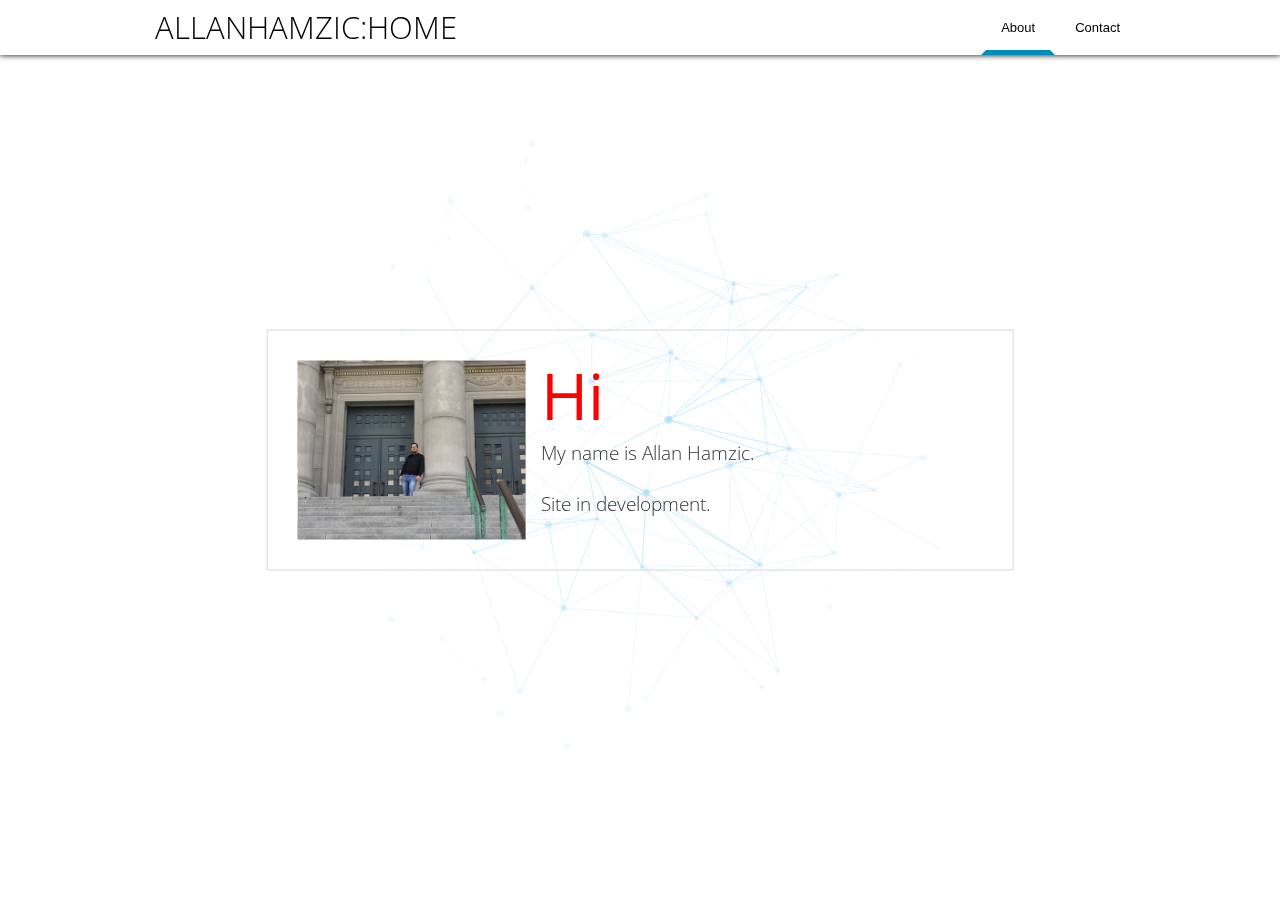
<file: index.html>
<!doctype html>
<html class="no-js" lang="en">
<head>
  <meta charset="utf-8" />
  <meta name="viewport" content="width=device-width, initial-scale=1.0" />
  <meta name="description" content="Personal website of Allan Hamzic.">
  <title>Allan Hamzic</title>
  <link rel="stylesheet" href="css/foundation.css" />
  <link rel="stylesheet" href="css/application.css" />
  <link rel="icon"
        type="favicon.png"
        href="favicon.png">
  <script src="js/vendor/modernizr.js"></script>
</head>
<!--'these aren't the divs you're looking for'-->
<body>

<div class="contain-to-grid sticky">
  <nav class="top-bar" data-topbar role="navigation" data-options="sticky_on: large">
    <ul class="title-area">
      <li class="name">
        <h1><a href="index.html">ALLANHAMZIC:HOME</a></h1>
      </li>
      <!-- Remove the class "menu-icon" to get rid of menu icon. Take out "Menu" to just have icon alone -->
      <li class="toggle-topbar menu-icon"><a href="#"><span>Menu</span></a></li>
    </ul>

    <section class="top-bar-section">
      <!-- Right Nav Section -->
      <ul class="right">
        <li class="active"><a href="index.html">About</a></li>

        <li class=""><a href="contact.html">Contact</a></li>
      </ul>
    </section>
  </nav>
</div>

      <div class="animated-bg">
        <div class="content">
          <div id="large">
            <canvas id="draw"></canvas>
            <div class="panel heropanel columns large-7 medium-11 small-12" id="headselector">
              <div class="columns medium-4 hide-for-small profilepic">
              </div>
              <div class="columns medium-8 small-12"id="heightselector">
                <h1><span style="color:red;">Hi</span></h1>
                <p>My name is Allan Hamzic.</p>
                <p>Site in development.</p>

              </div>
            </div>
          </div>
        </div>
      </div>

    <script src="js/vendor/jquery.js"></script>
    <script src="js/foundation.min.js"></script>
    <script src="js/TweenLite.min.js"></script>
    <script src="js/EasePack.min.js"></script>
    <script src="js/rAF.js"></script>
    <script src="js/bg.js"></script>
    <script>
      $(document).foundation();
      $(document).ready(function() {
        var heroheight = $('#heightselector').height();
        $('.profilepic').css('height',heroheight);
        $('.contain-to-grid').css('position','absolute');
        $('.contain-to-grid').css('z-index',1);
        var p = $('#headselector').position();
        if (p.top < 47){
          $('#heightselector').css('padding-top',230);
        }
      });
      $(window).resize(function() {
        var heroheight = $('#heightselector').height();
        $('.profilepic').css('height',heroheight);
      });
    </script>
  </body>
</html>
</file>
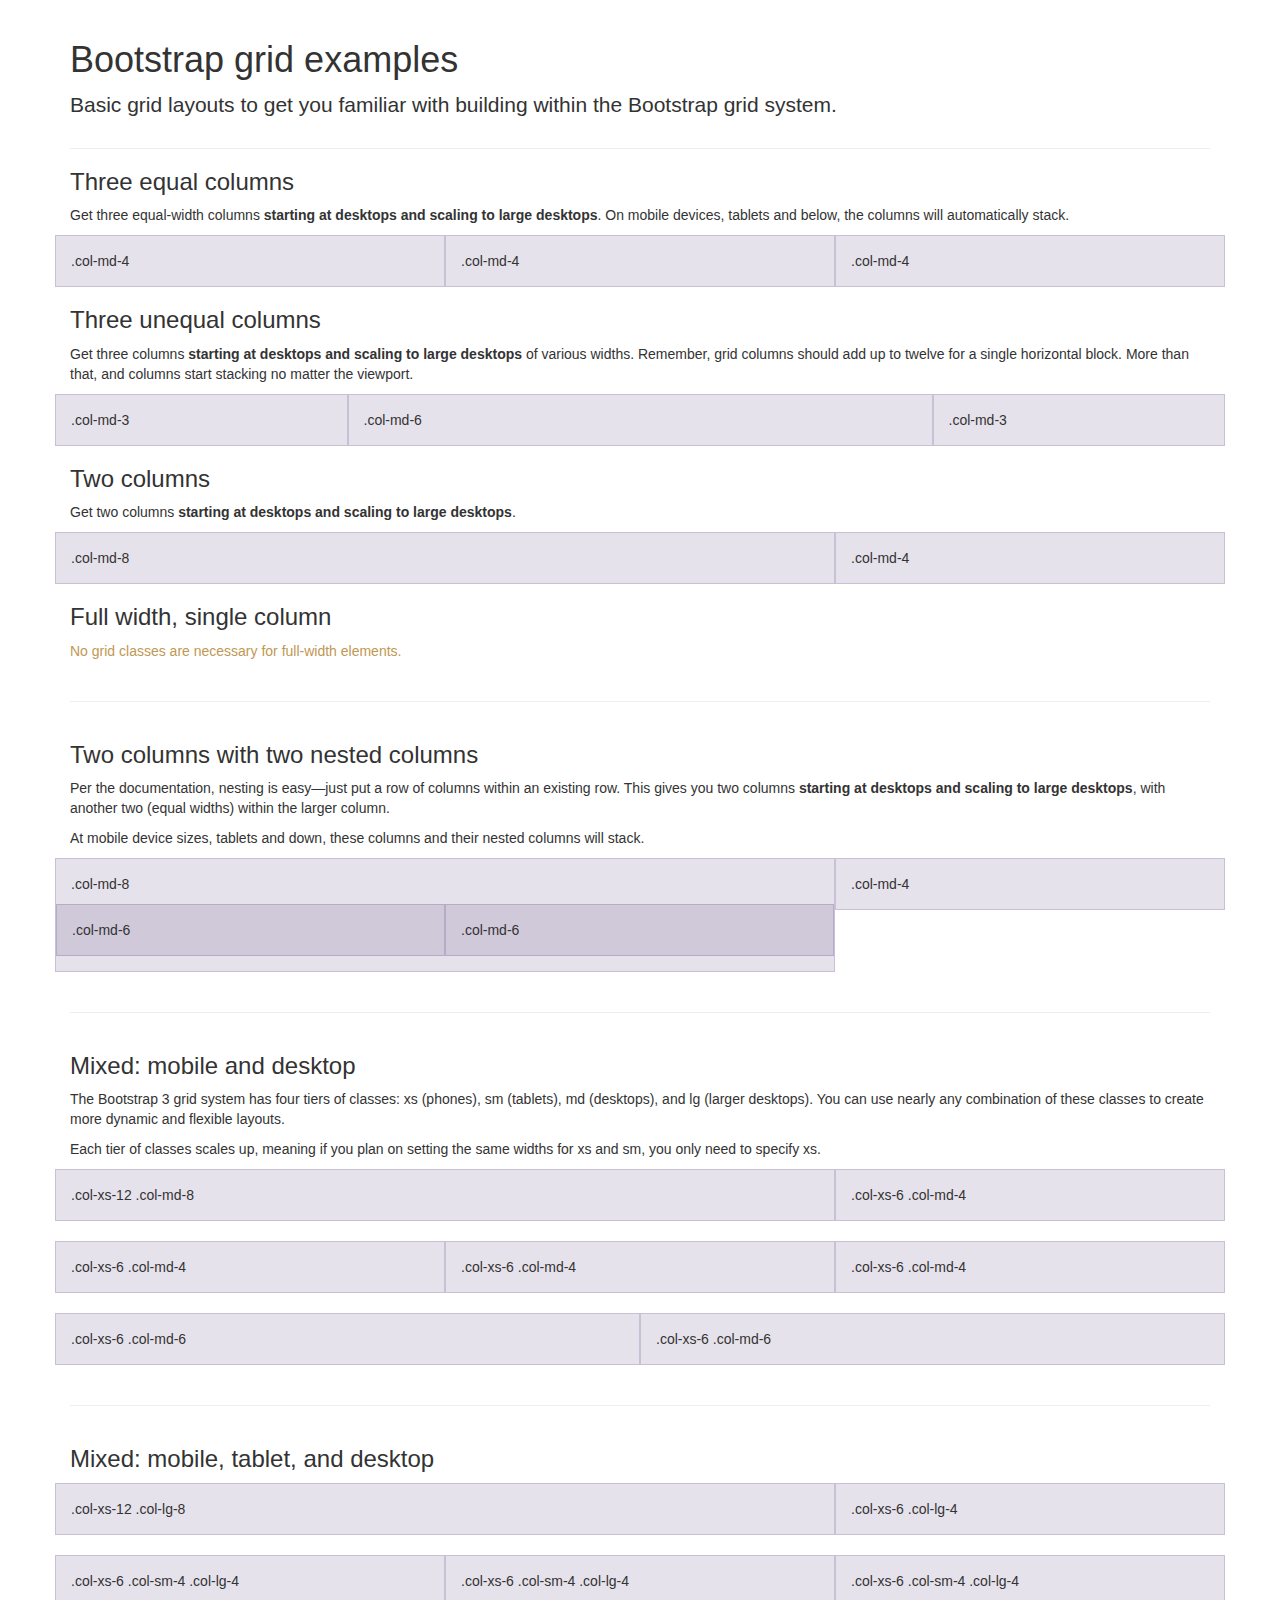
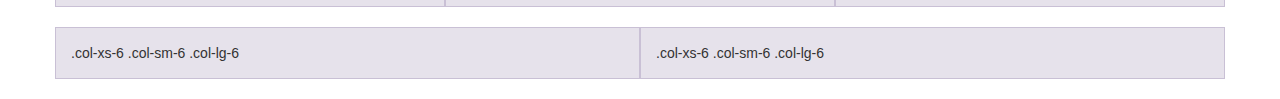
<file: examples/grid/index.html>
<!DOCTYPE html>
<html lang="en">
  <head>
    <meta charset="utf-8">
    <meta name="viewport" content="width=device-width, initial-scale=1.0">
    <meta name="description" content="">
    <meta name="author" content="">
    <link rel="shortcut icon" href="../../assets/ico/favicon.png">

    <title>Grid Template for Bootstrap</title>

    <!-- Bootstrap core CSS -->
    <link href="../../dist/css/bootstrap.css" rel="stylesheet">

    <!-- Custom styles for this template -->
    <link href="grid.css" rel="stylesheet">

    <!-- HTML5 shim and Respond.js IE8 support of HTML5 elements and media queries -->
    <!--[if lt IE 9]>
      <script src="../../assets/js/html5shiv.js"></script>
      <script src="../../assets/js/respond.min.js"></script>
    <![endif]-->
  </head>

  <body>
    <div class="container">

      <div class="page-header">
        <h1>Bootstrap grid examples</h1>
        <p class="lead">Basic grid layouts to get you familiar with building within the Bootstrap grid system.</p>
      </div>

      <h3>Three equal columns</h3>
      <p>Get three equal-width columns <strong>starting at desktops and scaling to large desktops</strong>. On mobile devices, tablets and below, the columns will automatically stack.</p>
      <div class="row">
        <div class="col-md-4">.col-md-4</div>
        <div class="col-md-4">.col-md-4</div>
        <div class="col-md-4">.col-md-4</div>
      </div>

      <h3>Three unequal columns</h3>
      <p>Get three columns <strong>starting at desktops and scaling to large desktops</strong> of various widths. Remember, grid columns should add up to twelve for a single horizontal block. More than that, and columns start stacking no matter the viewport.</p>
      <div class="row">
        <div class="col-md-3">.col-md-3</div>
        <div class="col-md-6">.col-md-6</div>
        <div class="col-md-3">.col-md-3</div>
      </div>

      <h3>Two columns</h3>
      <p>Get two columns <strong>starting at desktops and scaling to large desktops</strong>.</p>
      <div class="row">
        <div class="col-md-8">.col-md-8</div>
        <div class="col-md-4">.col-md-4</div>
      </div>

      <h3>Full width, single column</h3>
      <p class="text-warning">No grid classes are necessary for full-width elements.</p>

      <hr>

      <h3>Two columns with two nested columns</h3>
      <p>Per the documentation, nesting is easy—just put a row of columns within an existing row. This gives you two columns <strong>starting at desktops and scaling to large desktops</strong>, with another two (equal widths) within the larger column.</p>
      <p>At mobile device sizes, tablets and down, these columns and their nested columns will stack.</p>
      <div class="row">
        <div class="col-md-8">
          .col-md-8
          <div class="row">
            <div class="col-md-6">.col-md-6</div>
            <div class="col-md-6">.col-md-6</div>
          </div>
        </div>
        <div class="col-md-4">.col-md-4</div>
      </div>

      <hr>

      <h3>Mixed: mobile and desktop</h3>
      <p>The Bootstrap 3 grid system has four tiers of classes: xs (phones), sm (tablets), md (desktops), and lg (larger desktops). You can use nearly any combination of these classes to create more dynamic and flexible layouts.</p>
      <p>Each tier of classes scales up, meaning if you plan on setting the same widths for xs and sm, you only need to specify xs.</p>
      <div class="row">
        <div class="col-xs-12 col-md-8">.col-xs-12 .col-md-8</div>
        <div class="col-xs-6 col-md-4">.col-xs-6 .col-md-4</div>
      </div>
      <div class="row">
        <div class="col-xs-6 col-md-4">.col-xs-6 .col-md-4</div>
        <div class="col-xs-6 col-md-4">.col-xs-6 .col-md-4</div>
        <div class="col-xs-6 col-md-4">.col-xs-6 .col-md-4</div>
      </div>
      <div class="row">
        <div class="col-xs-6 col-md-6">.col-xs-6 .col-md-6</div>
        <div class="col-xs-6 col-md-6">.col-xs-6 .col-md-6</div>
      </div>

      <hr>

      <h3>Mixed: mobile, tablet, and desktop</h3>
      <p></p>
      <div class="row">
        <div class="col-xs-12 col-sm-8 col-lg-8">.col-xs-12 .col-lg-8</div>
        <div class="col-xs-6 col-sm-4 col-lg-4">.col-xs-6 .col-lg-4</div>
      </div>
      <div class="row">
        <div class="col-xs-6 col-sm-4 col-lg-4">.col-xs-6 .col-sm-4 .col-lg-4</div>
        <div class="col-xs-6 col-sm-4 col-lg-4">.col-xs-6 .col-sm-4 .col-lg-4</div>
        <div class="col-xs-6 col-sm-4 col-lg-4">.col-xs-6 .col-sm-4 .col-lg-4</div>
      </div>
      <div class="row">
        <div class="col-xs-6 col-sm-6 col-lg-6">.col-xs-6 .col-sm-6 .col-lg-6</div>
        <div class="col-xs-6 col-sm-6 col-lg-6">.col-xs-6 .col-sm-6 .col-lg-6</div>
      </div>

    </div> <!-- /container -->


    <!-- Bootstrap core JavaScript
    ================================================== -->
    <!-- Placed at the end of the document so the pages load faster -->
  </body>
</html>
</file>
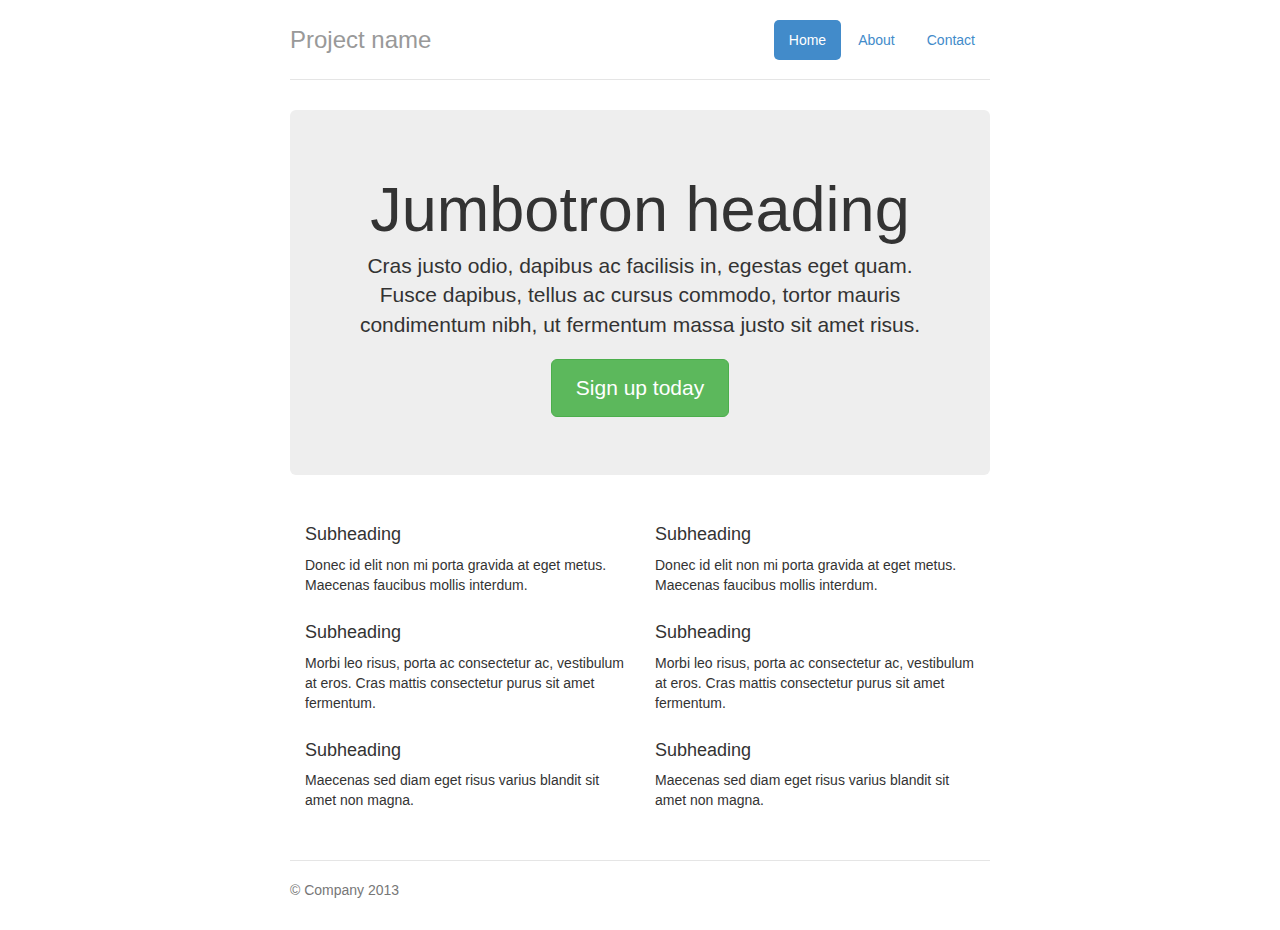
<file: examples/jumbotron-narrow/index.html>
<!DOCTYPE html>
<html lang="en">
  <head>
    <meta charset="utf-8">
    <meta name="viewport" content="width=device-width, initial-scale=1.0">
    <meta name="description" content="">
    <meta name="author" content="">
    <link rel="shortcut icon" href="../../assets/ico/favicon.png">

    <title>Narrow Jumbotron Template for Bootstrap</title>

    <!-- Bootstrap core CSS -->
    <link href="../../dist/css/bootstrap.css" rel="stylesheet">

    <!-- Custom styles for this template -->
    <link href="jumbotron-narrow.css" rel="stylesheet">

    <!-- HTML5 shim and Respond.js IE8 support of HTML5 elements and media queries -->
    <!--[if lt IE 9]>
      <script src="../../assets/js/html5shiv.js"></script>
      <script src="../../assets/js/respond.min.js"></script>
    <![endif]-->
  </head>

  <body>

    <div class="container">
      <div class="header">
        <ul class="nav nav-pills pull-right">
          <li class="active"><a href="#">Home</a></li>
          <li><a href="#">About</a></li>
          <li><a href="#">Contact</a></li>
        </ul>
        <h3 class="text-muted">Project name</h3>
      </div>

      <div class="jumbotron">
        <h1>Jumbotron heading</h1>
        <p class="lead">Cras justo odio, dapibus ac facilisis in, egestas eget quam. Fusce dapibus, tellus ac cursus commodo, tortor mauris condimentum nibh, ut fermentum massa justo sit amet risus.</p>
        <p><a class="btn btn-lg btn-success" href="#">Sign up today</a></p>
      </div>

      <div class="row marketing">
        <div class="col-lg-6">
          <h4>Subheading</h4>
          <p>Donec id elit non mi porta gravida at eget metus. Maecenas faucibus mollis interdum.</p>

          <h4>Subheading</h4>
          <p>Morbi leo risus, porta ac consectetur ac, vestibulum at eros. Cras mattis consectetur purus sit amet fermentum.</p>

          <h4>Subheading</h4>
          <p>Maecenas sed diam eget risus varius blandit sit amet non magna.</p>
        </div>

        <div class="col-lg-6">
          <h4>Subheading</h4>
          <p>Donec id elit non mi porta gravida at eget metus. Maecenas faucibus mollis interdum.</p>

          <h4>Subheading</h4>
          <p>Morbi leo risus, porta ac consectetur ac, vestibulum at eros. Cras mattis consectetur purus sit amet fermentum.</p>

          <h4>Subheading</h4>
          <p>Maecenas sed diam eget risus varius blandit sit amet non magna.</p>
        </div>
      </div>

      <div class="footer">
        <p>&copy; Company 2013</p>
      </div>

    </div> <!-- /container -->


    <!-- Bootstrap core JavaScript
    ================================================== -->
    <!-- Placed at the end of the document so the pages load faster -->
  </body>
</html>
</file>
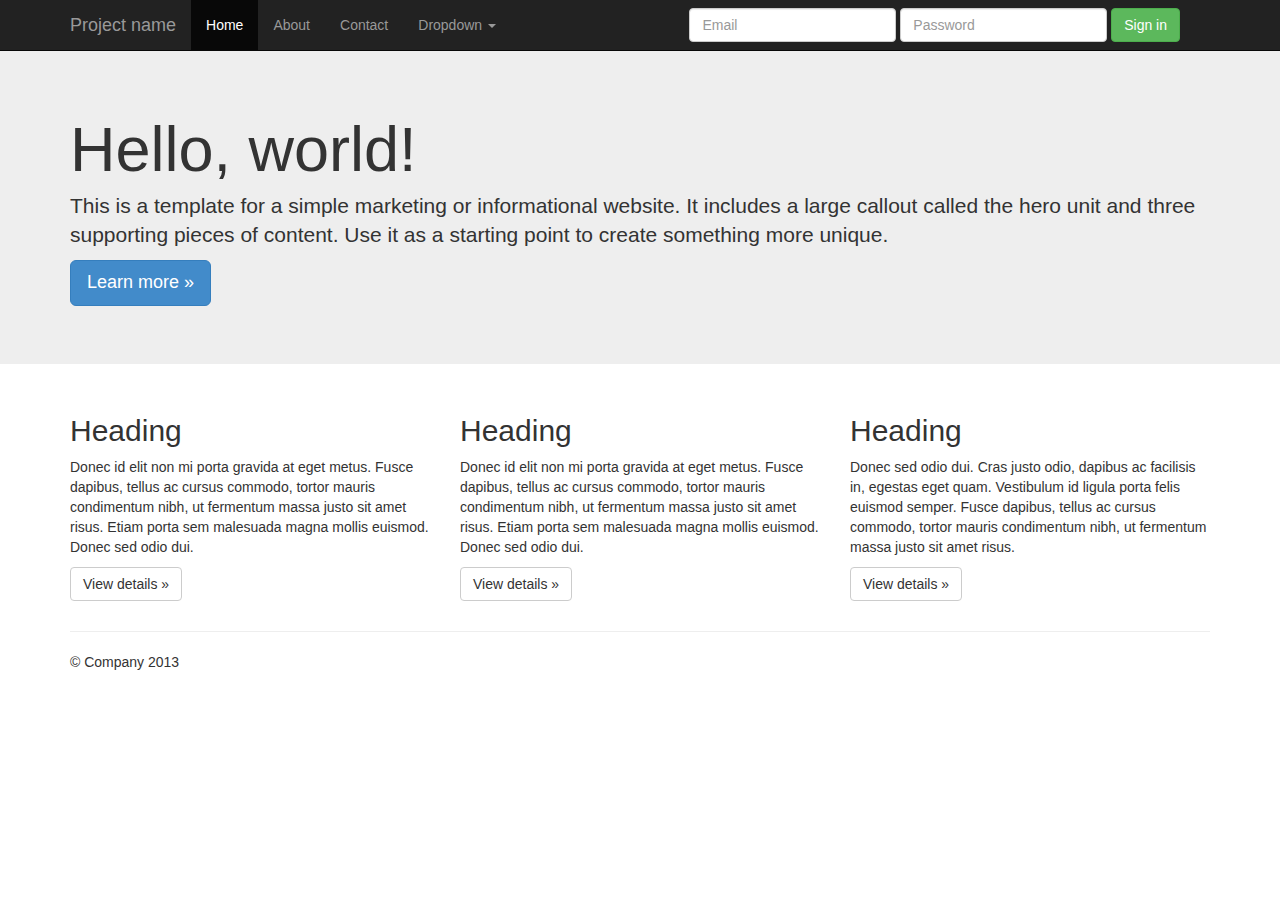
<file: examples/jumbotron/index.html>
<!DOCTYPE html>
<html lang="en">
  <head>
    <meta charset="utf-8">
    <meta name="viewport" content="width=device-width, initial-scale=1.0">
    <meta name="description" content="">
    <meta name="author" content="">
    <link rel="shortcut icon" href="../../assets/ico/favicon.png">

    <title>Jumbotron Template for Bootstrap</title>

    <!-- Bootstrap core CSS -->
    <link href="../../dist/css/bootstrap.css" rel="stylesheet">

    <!-- Custom styles for this template -->
    <link href="jumbotron.css" rel="stylesheet">

    <!-- HTML5 shim and Respond.js IE8 support of HTML5 elements and media queries -->
    <!--[if lt IE 9]>
      <script src="../../assets/js/html5shiv.js"></script>
      <script src="../../assets/js/respond.min.js"></script>
    <![endif]-->
  </head>

  <body>

    <div class="navbar navbar-inverse navbar-fixed-top">
      <div class="container">
        <div class="navbar-header">
          <button type="button" class="navbar-toggle" data-toggle="collapse" data-target=".navbar-collapse">
            <span class="icon-bar"></span>
            <span class="icon-bar"></span>
            <span class="icon-bar"></span>
          </button>
          <a class="navbar-brand" href="#">Project name</a>
        </div>
        <div class="navbar-collapse collapse">
          <ul class="nav navbar-nav">
            <li class="active"><a href="#">Home</a></li>
            <li><a href="#about">About</a></li>
            <li><a href="#contact">Contact</a></li>
            <li class="dropdown">
              <a href="#" class="dropdown-toggle" data-toggle="dropdown">Dropdown <b class="caret"></b></a>
              <ul class="dropdown-menu">
                <li><a href="#">Action</a></li>
                <li><a href="#">Another action</a></li>
                <li><a href="#">Something else here</a></li>
                <li class="divider"></li>
                <li class="dropdown-header">Nav header</li>
                <li><a href="#">Separated link</a></li>
                <li><a href="#">One more separated link</a></li>
              </ul>
            </li>
          </ul>
          <form class="navbar-form navbar-right">
            <div class="form-group">
              <input type="text" placeholder="Email" class="form-control">
            </div>
            <div class="form-group">
              <input type="password" placeholder="Password" class="form-control">
            </div>
            <button type="submit" class="btn btn-success">Sign in</button>
          </form>
        </div><!--/.navbar-collapse -->
      </div>
    </div>

    <!-- Main jumbotron for a primary marketing message or call to action -->
    <div class="jumbotron">
      <div class="container">
        <h1>Hello, world!</h1>
        <p>This is a template for a simple marketing or informational website. It includes a large callout called the hero unit and three supporting pieces of content. Use it as a starting point to create something more unique.</p>
        <p><a class="btn btn-primary btn-lg">Learn more &raquo;</a></p>
      </div>
    </div>

    <div class="container">
      <!-- Example row of columns -->
      <div class="row">
        <div class="col-lg-4">
          <h2>Heading</h2>
          <p>Donec id elit non mi porta gravida at eget metus. Fusce dapibus, tellus ac cursus commodo, tortor mauris condimentum nibh, ut fermentum massa justo sit amet risus. Etiam porta sem malesuada magna mollis euismod. Donec sed odio dui. </p>
          <p><a class="btn btn-default" href="#">View details &raquo;</a></p>
        </div>
        <div class="col-lg-4">
          <h2>Heading</h2>
          <p>Donec id elit non mi porta gravida at eget metus. Fusce dapibus, tellus ac cursus commodo, tortor mauris condimentum nibh, ut fermentum massa justo sit amet risus. Etiam porta sem malesuada magna mollis euismod. Donec sed odio dui. </p>
          <p><a class="btn btn-default" href="#">View details &raquo;</a></p>
       </div>
        <div class="col-lg-4">
          <h2>Heading</h2>
          <p>Donec sed odio dui. Cras justo odio, dapibus ac facilisis in, egestas eget quam. Vestibulum id ligula porta felis euismod semper. Fusce dapibus, tellus ac cursus commodo, tortor mauris condimentum nibh, ut fermentum massa justo sit amet risus.</p>
          <p><a class="btn btn-default" href="#">View details &raquo;</a></p>
        </div>
      </div>

      <hr>

      <footer>
        <p>&copy; Company 2013</p>
      </footer>
    </div> <!-- /container -->


    <!-- Bootstrap core JavaScript
    ================================================== -->
    <!-- Placed at the end of the document so the pages load faster -->
    <script src="../../assets/js/jquery.js"></script>
    <script src="../../dist/js/bootstrap.min.js"></script>
  </body>
</html>
</file>
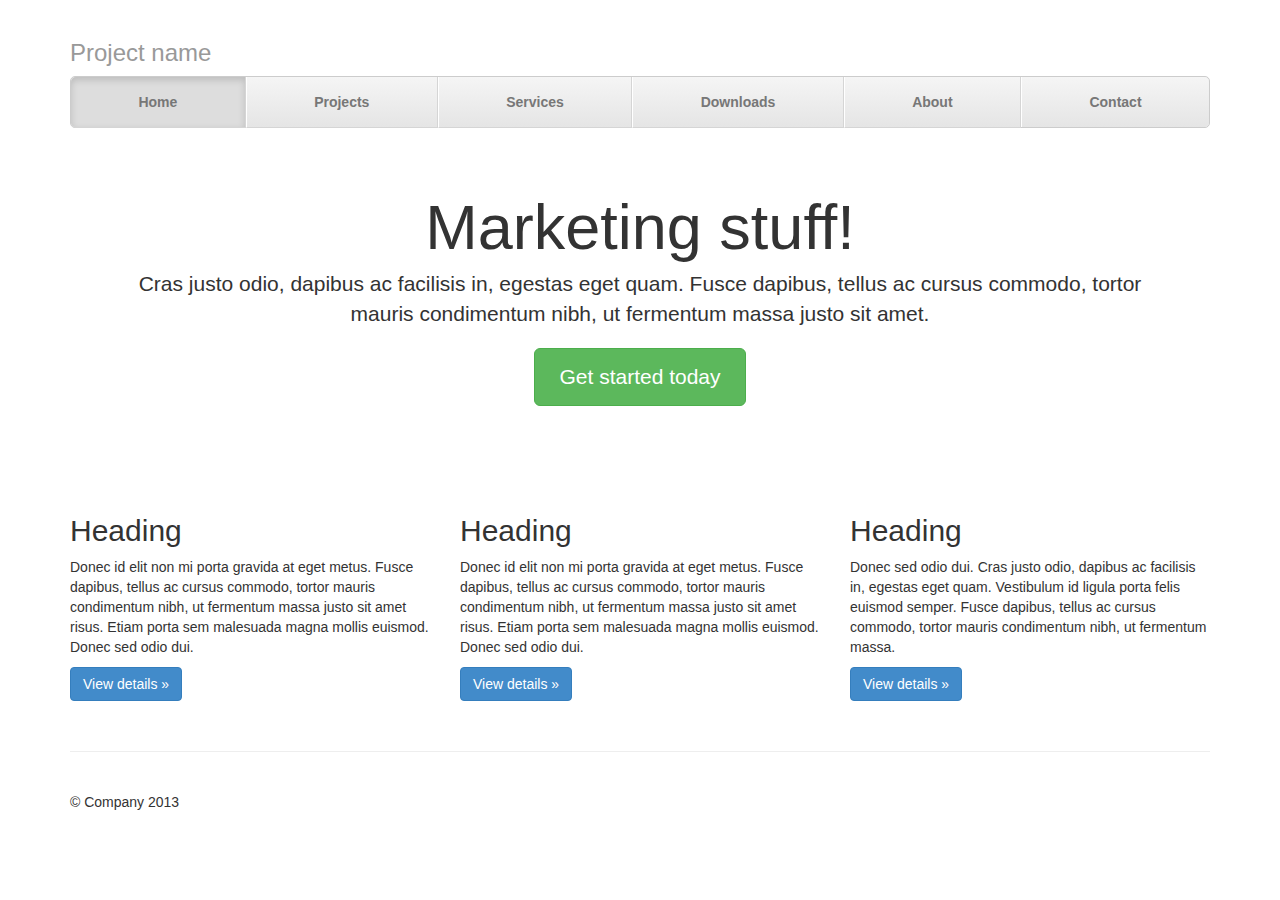
<file: examples/justified-nav/index.html>
<!DOCTYPE html>
<html lang="en">
  <head>
    <meta charset="utf-8">
    <meta name="viewport" content="width=device-width, initial-scale=1.0">
    <meta name="description" content="">
    <meta name="author" content="">
    <link rel="shortcut icon" href="../../assets/ico/favicon.png">

    <title>Justified Nav Template for Bootstrap</title>

    <!-- Bootstrap core CSS -->
    <link href="../../dist/css/bootstrap.css" rel="stylesheet">

    <!-- Custom styles for this template -->
    <link href="justified-nav.css" rel="stylesheet">

    <!-- HTML5 shim and Respond.js IE8 support of HTML5 elements and media queries -->
    <!--[if lt IE 9]>
      <script src="../../assets/js/html5shiv.js"></script>
      <script src="../../assets/js/respond.min.js"></script>
    <![endif]-->
  </head>

  <body>

    <div class="container">

      <div class="masthead">
        <h3 class="text-muted">Project name</h3>
        <ul class="nav nav-justified">
          <li class="active"><a href="#">Home</a></li>
          <li><a href="#">Projects</a></li>
          <li><a href="#">Services</a></li>
          <li><a href="#">Downloads</a></li>
          <li><a href="#">About</a></li>
          <li><a href="#">Contact</a></li>
        </ul>
      </div>

      <!-- Jumbotron -->
      <div class="jumbotron">
        <h1>Marketing stuff!</h1>
        <p class="lead">Cras justo odio, dapibus ac facilisis in, egestas eget quam. Fusce dapibus, tellus ac cursus commodo, tortor mauris condimentum nibh, ut fermentum massa justo sit amet.</p>
        <p><a class="btn btn-lg btn-success" href="#">Get started today</a></p>
      </div>

      <!-- Example row of columns -->
      <div class="row">
        <div class="col-lg-4">
          <h2>Heading</h2>
          <p>Donec id elit non mi porta gravida at eget metus. Fusce dapibus, tellus ac cursus commodo, tortor mauris condimentum nibh, ut fermentum massa justo sit amet risus. Etiam porta sem malesuada magna mollis euismod. Donec sed odio dui. </p>
          <p><a class="btn btn-primary" href="#">View details &raquo;</a></p>
        </div>
        <div class="col-lg-4">
          <h2>Heading</h2>
          <p>Donec id elit non mi porta gravida at eget metus. Fusce dapibus, tellus ac cursus commodo, tortor mauris condimentum nibh, ut fermentum massa justo sit amet risus. Etiam porta sem malesuada magna mollis euismod. Donec sed odio dui. </p>
          <p><a class="btn btn-primary" href="#">View details &raquo;</a></p>
       </div>
        <div class="col-lg-4">
          <h2>Heading</h2>
          <p>Donec sed odio dui. Cras justo odio, dapibus ac facilisis in, egestas eget quam. Vestibulum id ligula porta felis euismod semper. Fusce dapibus, tellus ac cursus commodo, tortor mauris condimentum nibh, ut fermentum massa.</p>
          <p><a class="btn btn-primary" href="#">View details &raquo;</a></p>
        </div>
      </div>

      <!-- Site footer -->
      <div class="footer">
        <p>&copy; Company 2013</p>
      </div>

    </div> <!-- /container -->


    <!-- Bootstrap core JavaScript
    ================================================== -->
    <!-- Placed at the end of the document so the pages load faster -->
  </body>
</html>
</file>
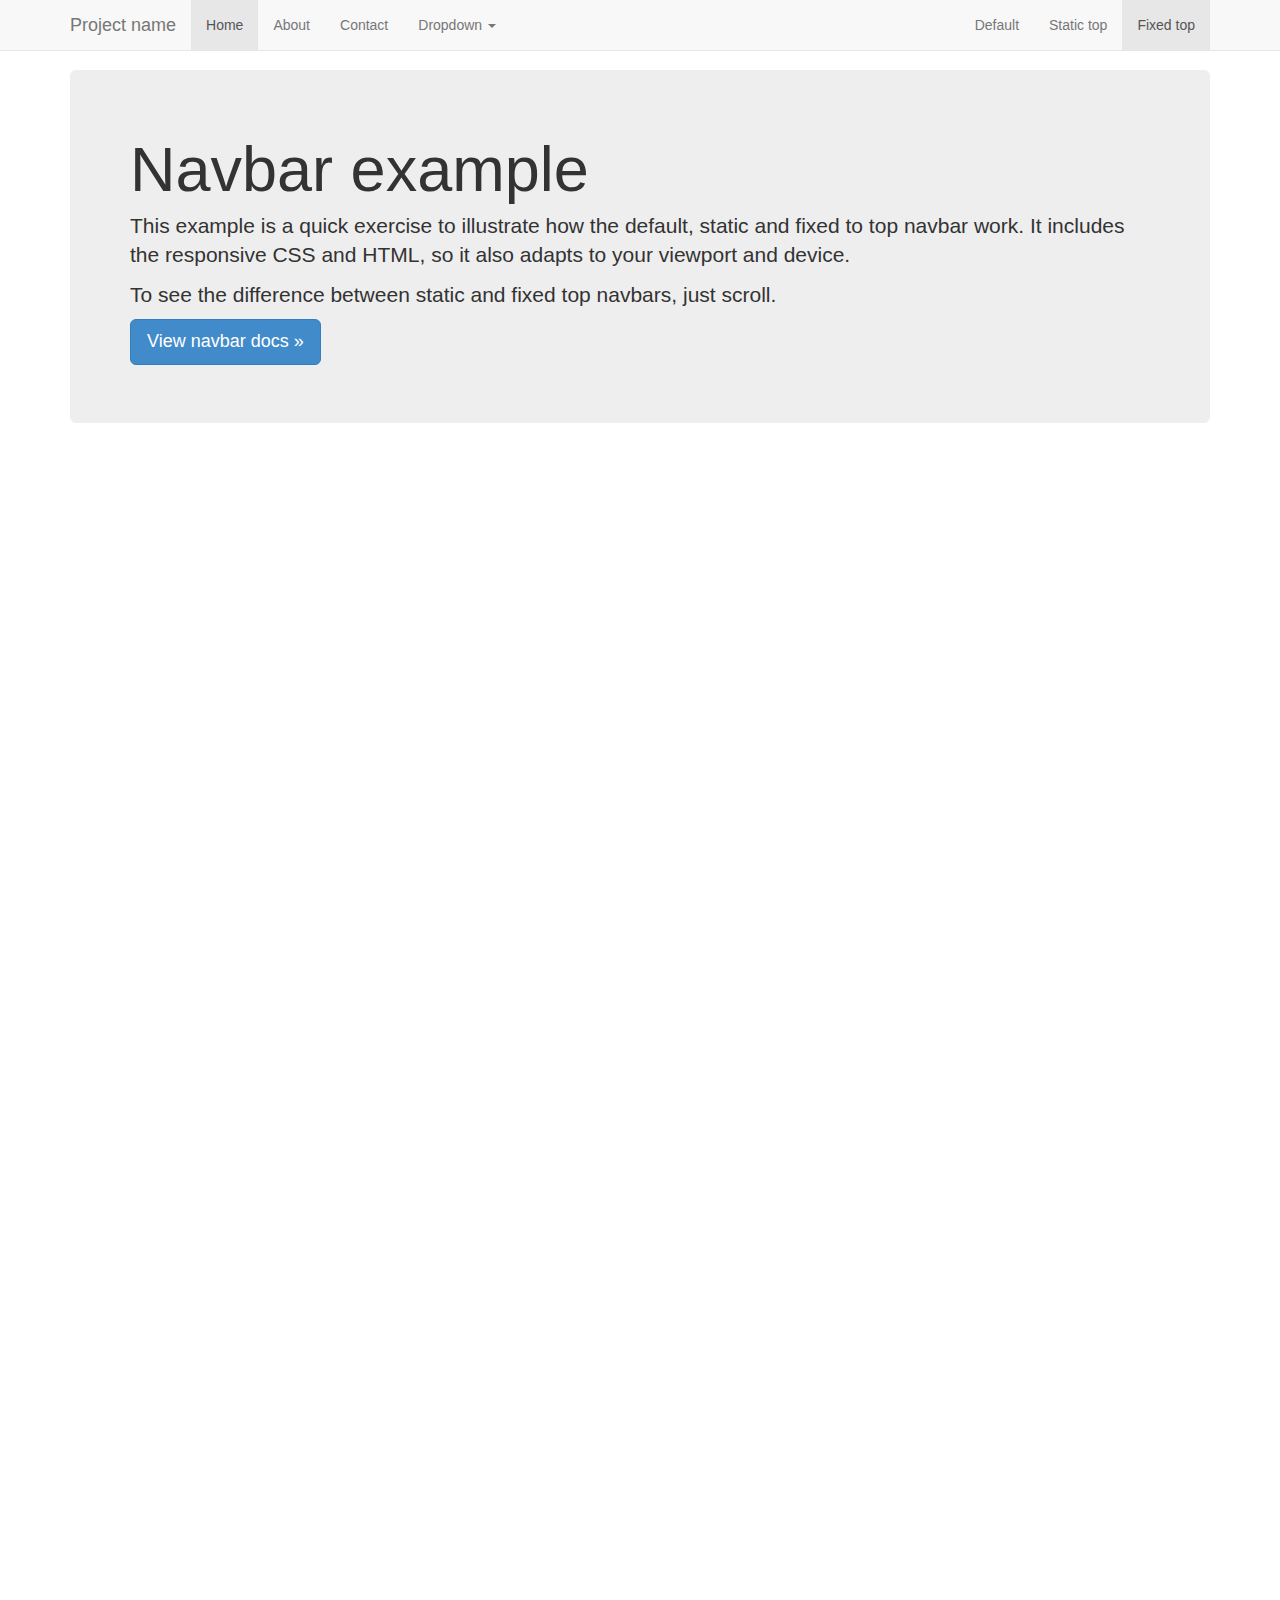
<file: examples/navbar-fixed-top/index.html>
<!DOCTYPE html>
<html lang="en">
  <head>
    <meta charset="utf-8">
    <meta name="viewport" content="width=device-width, initial-scale=1.0">
    <meta name="description" content="">
    <meta name="author" content="">
    <link rel="shortcut icon" href="../../assets/ico/favicon.png">

    <title>Fixed Top Navbar Example for Bootstrap</title>

    <!-- Bootstrap core CSS -->
    <link href="../../dist/css/bootstrap.css" rel="stylesheet">

    <!-- Custom styles for this template -->
    <link href="navbar-fixed-top.css" rel="stylesheet">

    <!-- HTML5 shim and Respond.js IE8 support of HTML5 elements and media queries -->
    <!--[if lt IE 9]>
      <script src="../../assets/js/html5shiv.js"></script>
      <script src="../../assets/js/respond.min.js"></script>
    <![endif]-->
  </head>

  <body>

    <!-- Fixed navbar -->
    <div class="navbar navbar-default navbar-fixed-top">
      <div class="container">
        <div class="navbar-header">
          <button type="button" class="navbar-toggle" data-toggle="collapse" data-target=".navbar-collapse">
            <span class="icon-bar"></span>
            <span class="icon-bar"></span>
            <span class="icon-bar"></span>
          </button>
          <a class="navbar-brand" href="#">Project name</a>
        </div>
        <div class="navbar-collapse collapse">
          <ul class="nav navbar-nav">
            <li class="active"><a href="#">Home</a></li>
            <li><a href="#about">About</a></li>
            <li><a href="#contact">Contact</a></li>
            <li class="dropdown">
              <a href="#" class="dropdown-toggle" data-toggle="dropdown">Dropdown <b class="caret"></b></a>
              <ul class="dropdown-menu">
                <li><a href="#">Action</a></li>
                <li><a href="#">Another action</a></li>
                <li><a href="#">Something else here</a></li>
                <li class="divider"></li>
                <li class="dropdown-header">Nav header</li>
                <li><a href="#">Separated link</a></li>
                <li><a href="#">One more separated link</a></li>
              </ul>
            </li>
          </ul>
          <ul class="nav navbar-nav navbar-right">
            <li><a href="../navbar/">Default</a></li>
            <li><a href="../navbar-static-top/">Static top</a></li>
            <li class="active"><a href="./">Fixed top</a></li>
          </ul>
        </div><!--/.nav-collapse -->
      </div>
    </div>

    <div class="container">

      <!-- Main component for a primary marketing message or call to action -->
      <div class="jumbotron">
        <h1>Navbar example</h1>
        <p>This example is a quick exercise to illustrate how the default, static and fixed to top navbar work. It includes the responsive CSS and HTML, so it also adapts to your viewport and device.</p>
        <p>To see the difference between static and fixed top navbars, just scroll.</p>
        <p>
          <a class="btn btn-lg btn-primary" href="../../components/#navbar">View navbar docs &raquo;</a>
        </p>
      </div>

    </div> <!-- /container -->


    <!-- Bootstrap core JavaScript
    ================================================== -->
    <!-- Placed at the end of the document so the pages load faster -->
    <script src="../../assets/js/jquery.js"></script>
    <script src="../../dist/js/bootstrap.min.js"></script>
  </body>
</html>
</file>
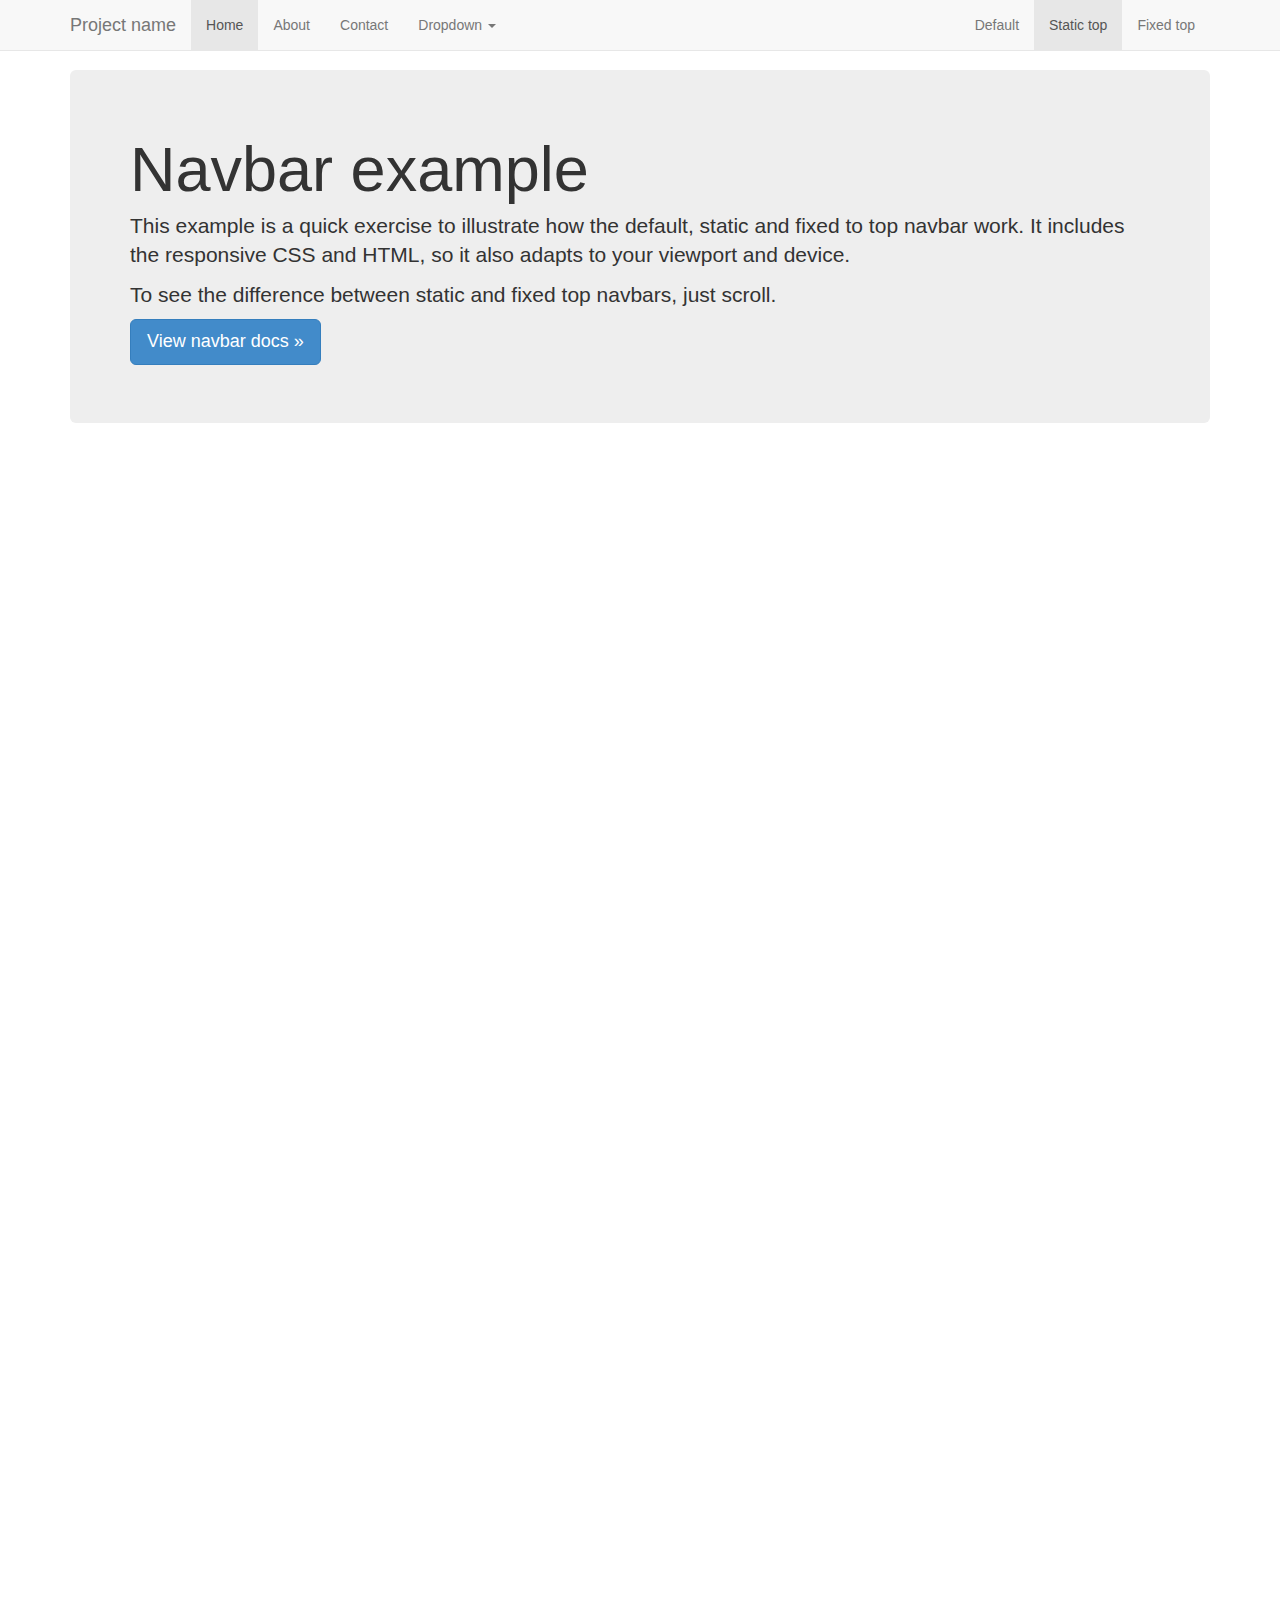
<file: examples/navbar-static-top/index.html>
<!DOCTYPE html>
<html lang="en">
  <head>
    <meta charset="utf-8">
    <meta name="viewport" content="width=device-width, initial-scale=1.0">
    <meta name="description" content="">
    <meta name="author" content="">
    <link rel="shortcut icon" href="../../assets/ico/favicon.png">

    <title>Static Top Navbar Example for Bootstrap</title>

    <!-- Bootstrap core CSS -->
    <link href="../../dist/css/bootstrap.css" rel="stylesheet">

    <!-- Custom styles for this template -->
    <link href="navbar-static-top.css" rel="stylesheet">

    <!-- HTML5 shim and Respond.js IE8 support of HTML5 elements and media queries -->
    <!--[if lt IE 9]>
      <script src="../../assets/js/html5shiv.js"></script>
      <script src="../../assets/js/respond.min.js"></script>
    <![endif]-->
  </head>

  <body>

    <!-- Static navbar -->
    <div class="navbar navbar-default navbar-static-top">
      <div class="container">
        <div class="navbar-header">
          <button type="button" class="navbar-toggle" data-toggle="collapse" data-target=".navbar-collapse">
            <span class="icon-bar"></span>
            <span class="icon-bar"></span>
            <span class="icon-bar"></span>
          </button>
          <a class="navbar-brand" href="#">Project name</a>
        </div>
        <div class="navbar-collapse collapse">
          <ul class="nav navbar-nav">
            <li class="active"><a href="#">Home</a></li>
            <li><a href="#about">About</a></li>
            <li><a href="#contact">Contact</a></li>
            <li class="dropdown">
              <a href="#" class="dropdown-toggle" data-toggle="dropdown">Dropdown <b class="caret"></b></a>
              <ul class="dropdown-menu">
                <li><a href="#">Action</a></li>
                <li><a href="#">Another action</a></li>
                <li><a href="#">Something else here</a></li>
                <li class="divider"></li>
                <li class="dropdown-header">Nav header</li>
                <li><a href="#">Separated link</a></li>
                <li><a href="#">One more separated link</a></li>
              </ul>
            </li>
          </ul>
          <ul class="nav navbar-nav navbar-right">
            <li><a href="../navbar/">Default</a></li>
            <li class="active"><a href="./">Static top</a></li>
            <li><a href="../navbar-fixed-top/">Fixed top</a></li>
          </ul>
        </div><!--/.nav-collapse -->
      </div>
    </div>


    <div class="container">

      <!-- Main component for a primary marketing message or call to action -->
      <div class="jumbotron">
        <h1>Navbar example</h1>
        <p>This example is a quick exercise to illustrate how the default, static and fixed to top navbar work. It includes the responsive CSS and HTML, so it also adapts to your viewport and device.</p>
        <p>To see the difference between static and fixed top navbars, just scroll.</p>
        <p>
          <a class="btn btn-lg btn-primary" href="../../components/#navbar">View navbar docs &raquo;</a>
        </p>
      </div>

    </div> <!-- /container -->


    <!-- Bootstrap core JavaScript
    ================================================== -->
    <!-- Placed at the end of the document so the pages load faster -->
    <script src="../../assets/js/jquery.js"></script>
    <script src="../../dist/js/bootstrap.min.js"></script>
  </body>
</html>
</file>
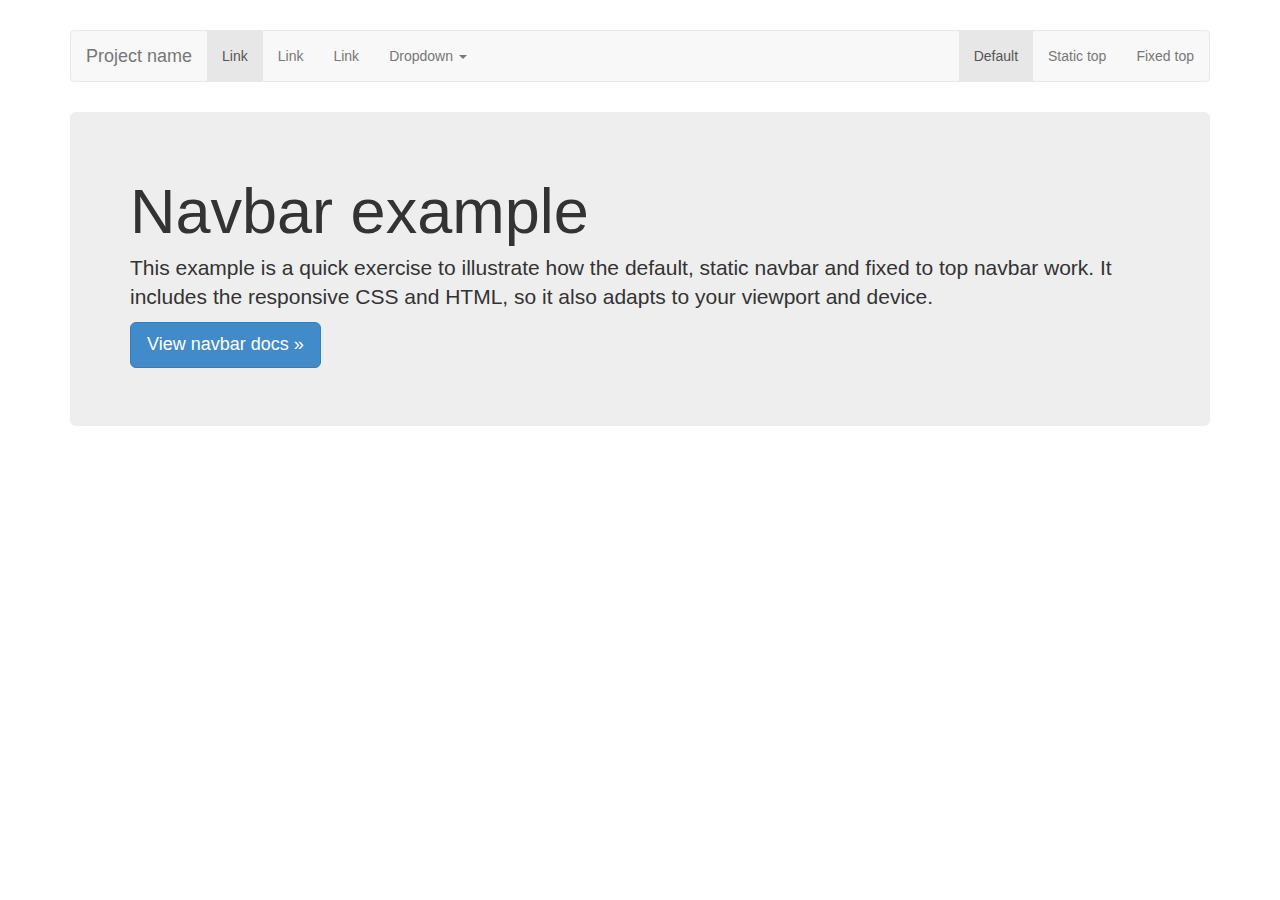
<file: examples/navbar/index.html>
<!DOCTYPE html>
<html lang="en">
  <head>
    <meta charset="utf-8">
    <meta name="viewport" content="width=device-width, initial-scale=1.0">
    <meta name="description" content="">
    <meta name="author" content="">
    <link rel="shortcut icon" href="../../assets/ico/favicon.png">

    <title>Navbar Template for Bootstrap</title>

    <!-- Bootstrap core CSS -->
    <link href="../../dist/css/bootstrap.css" rel="stylesheet">

    <!-- Custom styles for this template -->
    <link href="navbar.css" rel="stylesheet">

    <!-- HTML5 shim and Respond.js IE8 support of HTML5 elements and media queries -->
    <!--[if lt IE 9]>
      <script src="../../assets/js/html5shiv.js"></script>
      <script src="../../assets/js/respond.min.js"></script>
    <![endif]-->
  </head>

  <body>

    <div class="container">

      <!-- Static navbar -->
      <div class="navbar navbar-default">
        <div class="navbar-header">
          <button type="button" class="navbar-toggle" data-toggle="collapse" data-target=".navbar-collapse">
            <span class="icon-bar"></span>
            <span class="icon-bar"></span>
            <span class="icon-bar"></span>
          </button>
          <a class="navbar-brand" href="#">Project name</a>
        </div>
        <div class="navbar-collapse collapse">
          <ul class="nav navbar-nav">
            <li class="active"><a href="#">Link</a></li>
            <li><a href="#">Link</a></li>
            <li><a href="#">Link</a></li>
            <li class="dropdown">
              <a href="#" class="dropdown-toggle" data-toggle="dropdown">Dropdown <b class="caret"></b></a>
              <ul class="dropdown-menu">
                <li><a href="#">Action</a></li>
                <li><a href="#">Another action</a></li>
                <li><a href="#">Something else here</a></li>
                <li class="divider"></li>
                <li class="dropdown-header">Nav header</li>
                <li><a href="#">Separated link</a></li>
                <li><a href="#">One more separated link</a></li>
              </ul>
            </li>
          </ul>
          <ul class="nav navbar-nav navbar-right">
            <li class="active"><a href="./">Default</a></li>
            <li><a href="../navbar-static-top/">Static top</a></li>
            <li><a href="../navbar-fixed-top/">Fixed top</a></li>
          </ul>
        </div><!--/.nav-collapse -->
      </div>

      <!-- Main component for a primary marketing message or call to action -->
      <div class="jumbotron">
        <h1>Navbar example</h1>
        <p>This example is a quick exercise to illustrate how the default, static navbar and fixed to top navbar work. It includes the responsive CSS and HTML, so it also adapts to your viewport and device.</p>
        <p>
          <a class="btn btn-lg btn-primary" href="../../components/#navbar">View navbar docs &raquo;</a>
        </p>
      </div>

    </div> <!-- /container -->


    <!-- Bootstrap core JavaScript
    ================================================== -->
    <!-- Placed at the end of the document so the pages load faster -->
    <script src="../../assets/js/jquery.js"></script>
    <script src="../../dist/js/bootstrap.min.js"></script>
  </body>
</html>
</file>
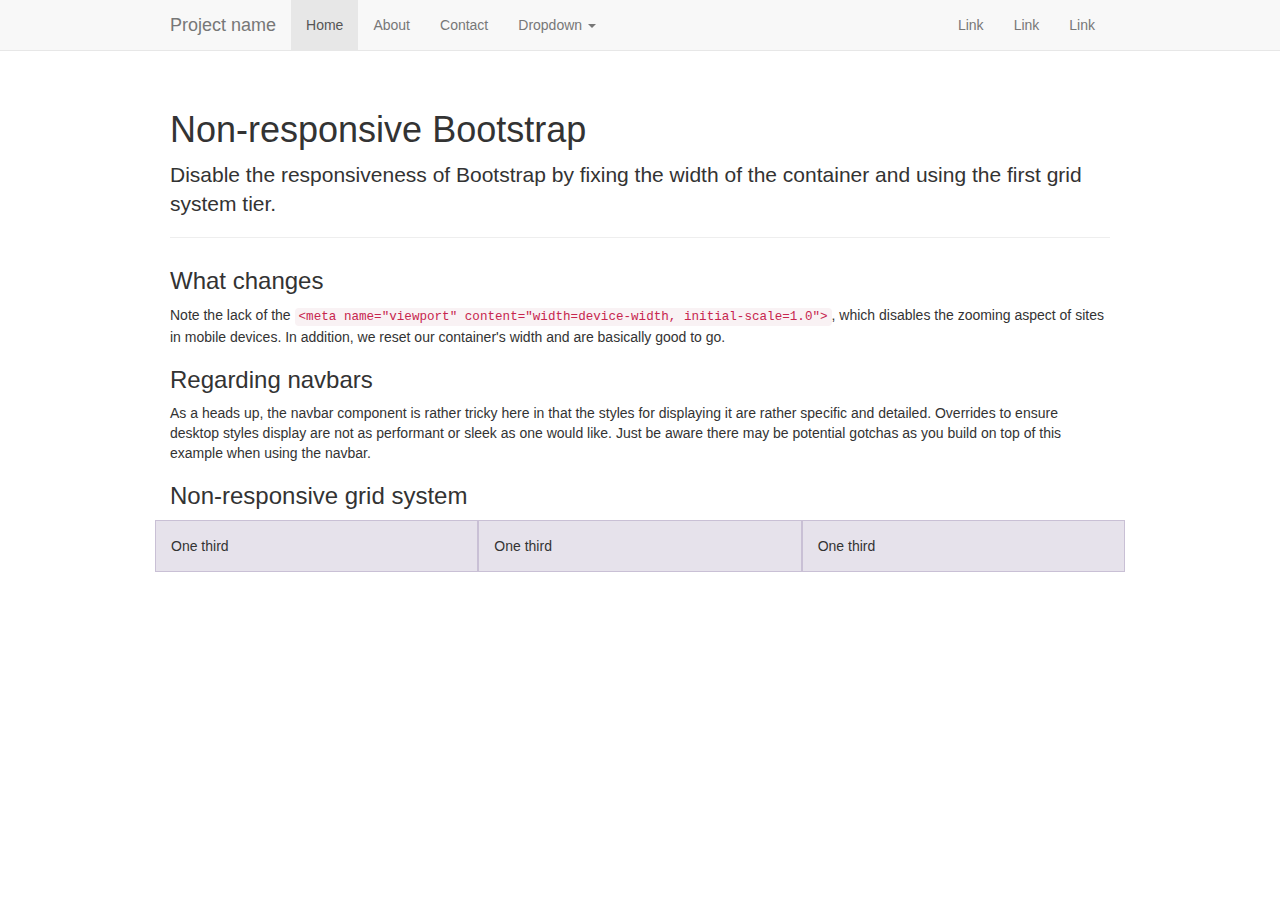
<file: examples/non-responsive/index.html>
<!DOCTYPE html>
<html lang="en">
  <head>
    <meta charset="utf-8">
    <meta name="description" content="">
    <meta name="author" content="">

    <!-- Note there is no responsive meta tag here -->

    <link rel="shortcut icon" href="../../assets/ico/favicon.png">

    <title>Non-responsive Template for Bootstrap</title>

    <!-- Bootstrap core CSS -->
    <link href="../../dist/css/bootstrap.css" rel="stylesheet">

    <!-- Custom styles for this template -->
    <link href="non-responsive.css" rel="stylesheet">

    <!-- HTML5 shim and Respond.js IE8 support of HTML5 elements and media queries -->
    <!--[if lt IE 9]>
      <script src="../../assets/js/html5shiv.js"></script>
      <script src="../../assets/js/respond.min.js"></script>
    <![endif]-->
  </head>

  <body>

    <!-- Fixed navbar -->
    <div class="navbar navbar-default navbar-fixed-top">
      <div class="container">
        <div class="navbar-header">
          <button type="button" class="navbar-toggle" data-toggle="collapse" data-target=".navbar-collapse">
            <span class="icon-bar"></span>
            <span class="icon-bar"></span>
            <span class="icon-bar"></span>
          </button>
          <a class="navbar-brand" href="#">Project name</a>
        </div>
        <div class="navbar-collapse collapse">
          <ul class="nav navbar-nav">
            <li class="active"><a href="#">Home</a></li>
            <li><a href="#about">About</a></li>
            <li><a href="#contact">Contact</a></li>
            <li class="dropdown">
              <a href="#" class="dropdown-toggle" data-toggle="dropdown">Dropdown <b class="caret"></b></a>
              <ul class="dropdown-menu">
                <li><a href="#">Action</a></li>
                <li><a href="#">Another action</a></li>
                <li><a href="#">Something else here</a></li>
                <li class="divider"></li>
                <li class="dropdown-header">Nav header</li>
                <li><a href="#">Separated link</a></li>
                <li><a href="#">One more separated link</a></li>
              </ul>
            </li>
          </ul>
          <ul class="nav navbar-nav navbar-right">
            <li><a href="#">Link</a></li>
            <li><a href="#">Link</a></li>
            <li><a href="#">Link</a></li>
          </ul>
        </div><!--/.nav-collapse -->
      </div>
    </div>

    <div class="container">

      <div class="page-header">
        <h1>Non-responsive Bootstrap</h1>
        <p class="lead">Disable the responsiveness of Bootstrap by fixing the width of the container and using the first grid system tier.</p>
      </div>

      <h3>What changes</h3>
      <p>Note the lack of the <code>&lt;meta name="viewport" content="width=device-width, initial-scale=1.0"&gt;</code>, which disables the zooming aspect of sites in mobile devices. In addition, we reset our container's width and are basically good to go.</p>

      <h3>Regarding navbars</h3>
      <p>As a heads up, the navbar component is rather tricky here in that the styles for displaying it are rather specific and detailed. Overrides to ensure desktop styles display are not as performant or sleek as one would like. Just be aware there may be potential gotchas as you build on top of this example when using the navbar.</p>

      <h3>Non-responsive grid system</h3>
      <div class="row">
        <div class="col-xs-4">One third</div>
        <div class="col-xs-4">One third</div>
        <div class="col-xs-4">One third</div>
      </div>

    </div> <!-- /container -->


    <!-- Bootstrap core JavaScript
    ================================================== -->
    <!-- Placed at the end of the document so the pages load faster -->
    <script src="../../assets/js/jquery.js"></script>
    <script src="../../dist/js/bootstrap.min.js"></script>
  </body>
</html>
</file>
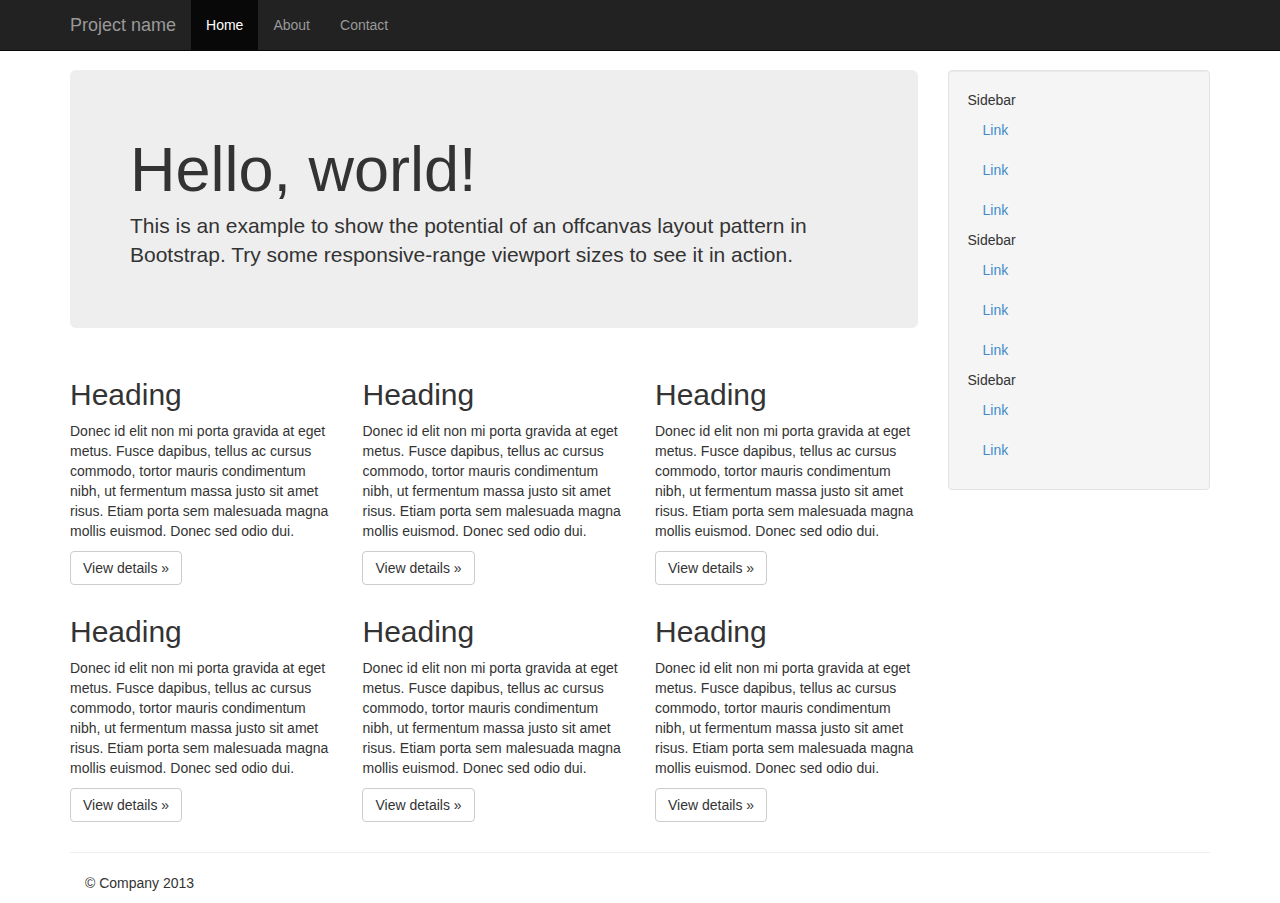
<file: examples/offcanvas/index.html>
<!DOCTYPE html>
<html lang="en">
  <head>
    <meta charset="utf-8">
    <meta name="viewport" content="width=device-width, initial-scale=1.0">
    <meta name="description" content="">
    <meta name="author" content="">
    <link rel="shortcut icon" href="../../assets/ico/favicon.png">

    <title>Off Canvas Template for Bootstrap</title>

    <!-- Bootstrap core CSS -->
    <link href="../../dist/css/bootstrap.min.css" rel="stylesheet">

    <!-- Custom styles for this template -->
    <link href="offcanvas.css" rel="stylesheet">

    <!-- HTML5 shim and Respond.js IE8 support of HTML5 elements and media queries -->
    <!--[if lt IE 9]>
      <script src="../../assets/js/html5shiv.js"></script>
      <script src="../../assets/js/respond.min.js"></script>
    <![endif]-->
  </head>

  <body>
    <div class="navbar navbar-fixed-top navbar-inverse" role="navigation">
      <div class="container">
        <div class="navbar-header">
          <button type="button" class="navbar-toggle" data-toggle="collapse" data-target=".navbar-collapse">
            <span class="icon-bar"></span>
            <span class="icon-bar"></span>
            <span class="icon-bar"></span>
          </button>
          <a class="navbar-brand" href="#">Project name</a>
        </div>
        <div class="collapse navbar-collapse">
          <ul class="nav navbar-nav">
            <li class="active"><a href="#">Home</a></li>
            <li><a href="#about">About</a></li>
            <li><a href="#contact">Contact</a></li>
          </ul>
        </div><!-- /.nav-collapse -->
      </div><!-- /.container -->
    </div><!-- /.navbar -->

    <div class="container">

      <div class="row row-offcanvas row-offcanvas-right">
        <div class="col-xs-12 col-sm-9">
          <p class="pull-right visible-xs">
            <button type="button" class="btn btn-primary btn-xs" data-toggle="offcanvas">Toggle nav</button>
          </p>
          <div class="jumbotron">
            <h1>Hello, world!</h1>
            <p>This is an example to show the potential of an offcanvas layout pattern in Bootstrap. Try some responsive-range viewport sizes to see it in action.</p>
          </div>
          <div class="row">
            <div class="col-6 col-sm-6 col-lg-4">
              <h2>Heading</h2>
              <p>Donec id elit non mi porta gravida at eget metus. Fusce dapibus, tellus ac cursus commodo, tortor mauris condimentum nibh, ut fermentum massa justo sit amet risus. Etiam porta sem malesuada magna mollis euismod. Donec sed odio dui. </p>
              <p><a class="btn btn-default" href="#">View details &raquo;</a></p>
            </div><!--/span-->
            <div class="col-6 col-sm-6 col-lg-4">
              <h2>Heading</h2>
              <p>Donec id elit non mi porta gravida at eget metus. Fusce dapibus, tellus ac cursus commodo, tortor mauris condimentum nibh, ut fermentum massa justo sit amet risus. Etiam porta sem malesuada magna mollis euismod. Donec sed odio dui. </p>
              <p><a class="btn btn-default" href="#">View details &raquo;</a></p>
            </div><!--/span-->
            <div class="col-6 col-sm-6 col-lg-4">
              <h2>Heading</h2>
              <p>Donec id elit non mi porta gravida at eget metus. Fusce dapibus, tellus ac cursus commodo, tortor mauris condimentum nibh, ut fermentum massa justo sit amet risus. Etiam porta sem malesuada magna mollis euismod. Donec sed odio dui. </p>
              <p><a class="btn btn-default" href="#">View details &raquo;</a></p>
            </div><!--/span-->
            <div class="col-6 col-sm-6 col-lg-4">
              <h2>Heading</h2>
              <p>Donec id elit non mi porta gravida at eget metus. Fusce dapibus, tellus ac cursus commodo, tortor mauris condimentum nibh, ut fermentum massa justo sit amet risus. Etiam porta sem malesuada magna mollis euismod. Donec sed odio dui. </p>
              <p><a class="btn btn-default" href="#">View details &raquo;</a></p>
            </div><!--/span-->
            <div class="col-6 col-sm-6 col-lg-4">
              <h2>Heading</h2>
              <p>Donec id elit non mi porta gravida at eget metus. Fusce dapibus, tellus ac cursus commodo, tortor mauris condimentum nibh, ut fermentum massa justo sit amet risus. Etiam porta sem malesuada magna mollis euismod. Donec sed odio dui. </p>
              <p><a class="btn btn-default" href="#">View details &raquo;</a></p>
            </div><!--/span-->
            <div class="col-6 col-sm-6 col-lg-4">
              <h2>Heading</h2>
              <p>Donec id elit non mi porta gravida at eget metus. Fusce dapibus, tellus ac cursus commodo, tortor mauris condimentum nibh, ut fermentum massa justo sit amet risus. Etiam porta sem malesuada magna mollis euismod. Donec sed odio dui. </p>
              <p><a class="btn btn-default" href="#">View details &raquo;</a></p>
            </div><!--/span-->
          </div><!--/row-->
        </div><!--/span-->

        <div class="col-xs-6 col-sm-3 sidebar-offcanvas" id="sidebar" role="navigation">
          <div class="well sidebar-nav">
            <ul class="nav">
              <li>Sidebar</li>
              <li class="active"><a href="#">Link</a></li>
              <li><a href="#">Link</a></li>
              <li><a href="#">Link</a></li>
              <li>Sidebar</li>
              <li><a href="#">Link</a></li>
              <li><a href="#">Link</a></li>
              <li><a href="#">Link</a></li>
              <li>Sidebar</li>
              <li><a href="#">Link</a></li>
              <li><a href="#">Link</a></li>
            </ul>
          </div><!--/.well -->
        </div><!--/span-->
      </div><!--/row-->

      <hr>

      <footer>
        <p>&copy; Company 2013</p>
      </footer>

    </div><!--/.container-->



    <!-- Bootstrap core JavaScript
    ================================================== -->
    <!-- Placed at the end of the document so the pages load faster -->
    <script src="../../assets/js/jquery.js"></script>
    <script src="../../dist/js/bootstrap.min.js"></script>
    <script src="offcanvas.js"></script>
  </body>
</html>
</file>
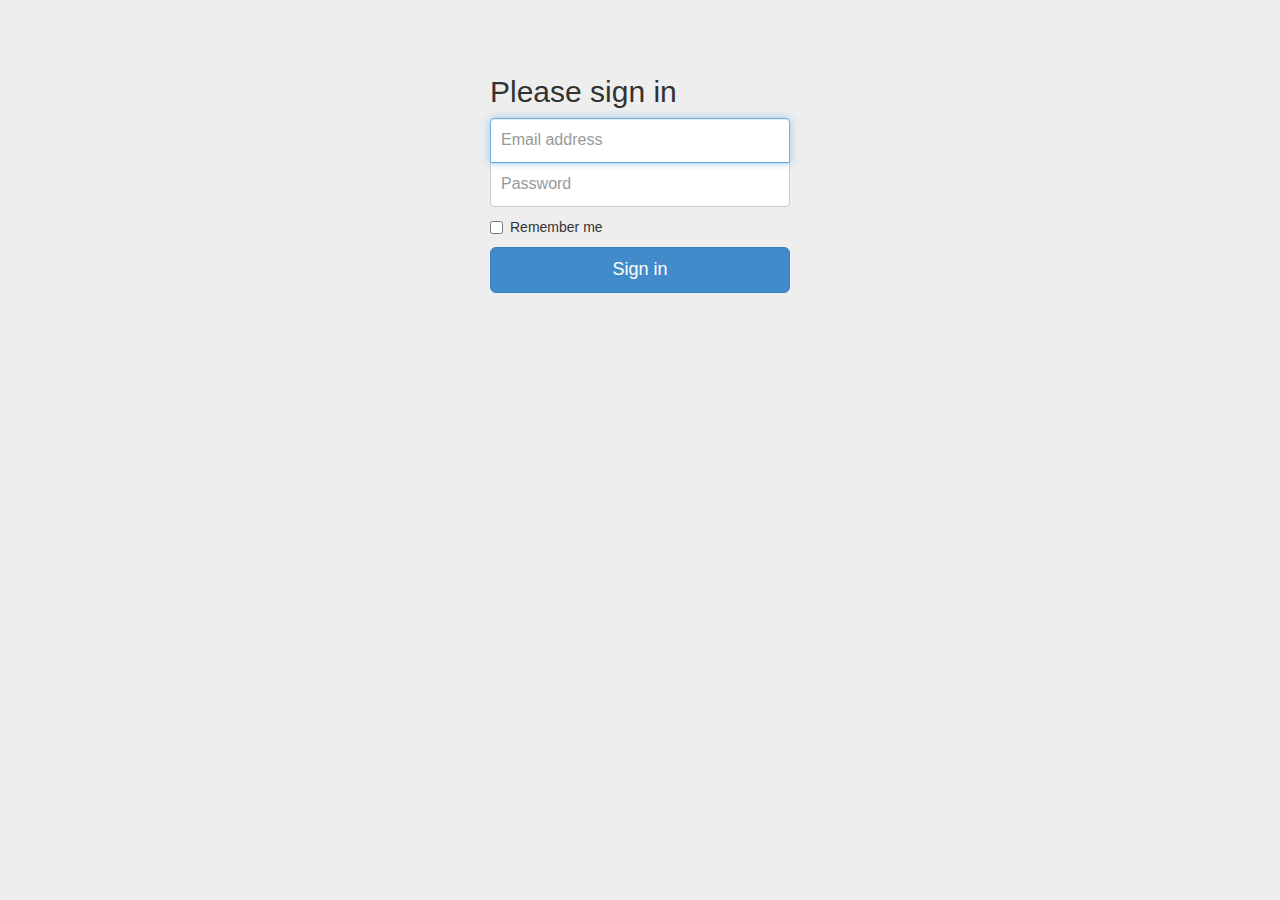
<file: examples/signin/index.html>
<!DOCTYPE html>
<html lang="en">
  <head>
    <meta charset="utf-8">
    <meta name="viewport" content="width=device-width, initial-scale=1.0">
    <meta name="description" content="">
    <meta name="author" content="">
    <link rel="shortcut icon" href="../../assets/ico/favicon.png">

    <title>Signin Template for Bootstrap</title>

    <!-- Bootstrap core CSS -->
    <link href="../../dist/css/bootstrap.css" rel="stylesheet">

    <!-- Custom styles for this template -->
    <link href="signin.css" rel="stylesheet">

    <!-- HTML5 shim and Respond.js IE8 support of HTML5 elements and media queries -->
    <!--[if lt IE 9]>
      <script src="../../assets/js/html5shiv.js"></script>
      <script src="../../assets/js/respond.min.js"></script>
    <![endif]-->
  </head>

  <body>

    <div class="container">

      <form class="form-signin">
        <h2 class="form-signin-heading">Please sign in</h2>
        <input type="text" class="form-control" placeholder="Email address" autofocus>
        <input type="password" class="form-control" placeholder="Password">
        <label class="checkbox">
          <input type="checkbox" value="remember-me"> Remember me
        </label>
        <button class="btn btn-lg btn-primary btn-block" type="submit">Sign in</button>
      </form>

    </div> <!-- /container -->


    <!-- Bootstrap core JavaScript
    ================================================== -->
    <!-- Placed at the end of the document so the pages load faster -->
  </body>
</html>
</file>
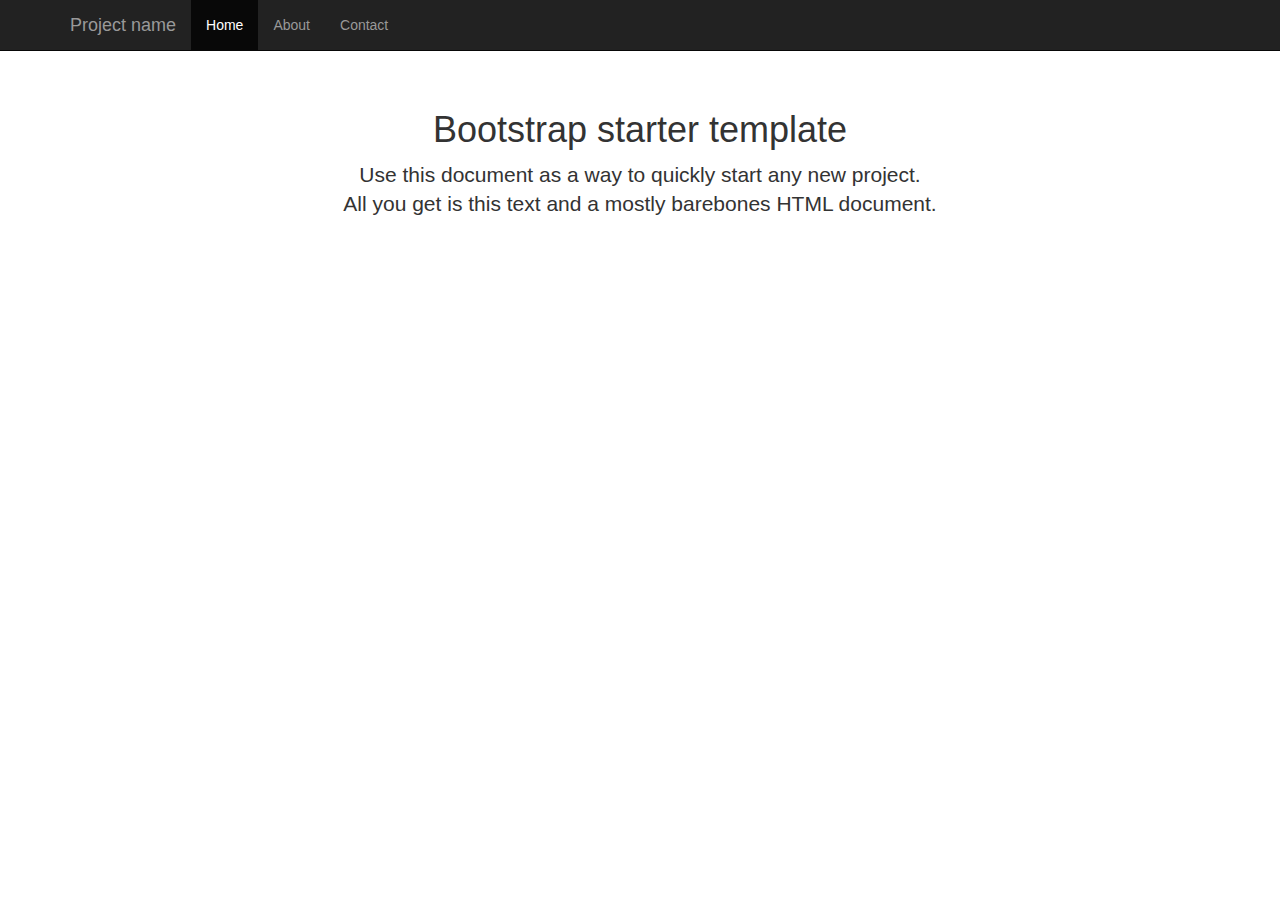
<file: examples/starter-template/index.html>
<!DOCTYPE html>
<html lang="en">
  <head>
    <meta charset="utf-8">
    <meta name="viewport" content="width=device-width, initial-scale=1.0">
    <meta name="description" content="">
    <meta name="author" content="">
    <link rel="shortcut icon" href="../../assets/ico/favicon.png">

    <title>Starter Template for Bootstrap</title>

    <!-- Bootstrap core CSS -->
    <link href="../../dist/css/bootstrap.css" rel="stylesheet">

    <!-- Custom styles for this template -->
    <link href="starter-template.css" rel="stylesheet">

    <!-- HTML5 shim and Respond.js IE8 support of HTML5 elements and media queries -->
    <!--[if lt IE 9]>
      <script src="../../assets/js/html5shiv.js"></script>
      <script src="../../assets/js/respond.min.js"></script>
    <![endif]-->
  </head>

  <body>

    <div class="navbar navbar-inverse navbar-fixed-top">
      <div class="container">
        <div class="navbar-header">
          <button type="button" class="navbar-toggle" data-toggle="collapse" data-target=".navbar-collapse">
            <span class="icon-bar"></span>
            <span class="icon-bar"></span>
            <span class="icon-bar"></span>
          </button>
          <a class="navbar-brand" href="#">Project name</a>
        </div>
        <div class="collapse navbar-collapse">
          <ul class="nav navbar-nav">
            <li class="active"><a href="#">Home</a></li>
            <li><a href="#about">About</a></li>
            <li><a href="#contact">Contact</a></li>
          </ul>
        </div><!--/.nav-collapse -->
      </div>
    </div>

    <div class="container">

      <div class="starter-template">
        <h1>Bootstrap starter template</h1>
        <p class="lead">Use this document as a way to quickly start any new project.<br> All you get is this text and a mostly barebones HTML document.</p>
      </div>

    </div><!-- /.container -->


    <!-- Bootstrap core JavaScript
    ================================================== -->
    <!-- Placed at the end of the document so the pages load faster -->
    <script src="../../assets/js/jquery.js"></script>
    <script src="../../dist/js/bootstrap.min.js"></script>
  </body>
</html>
</file>
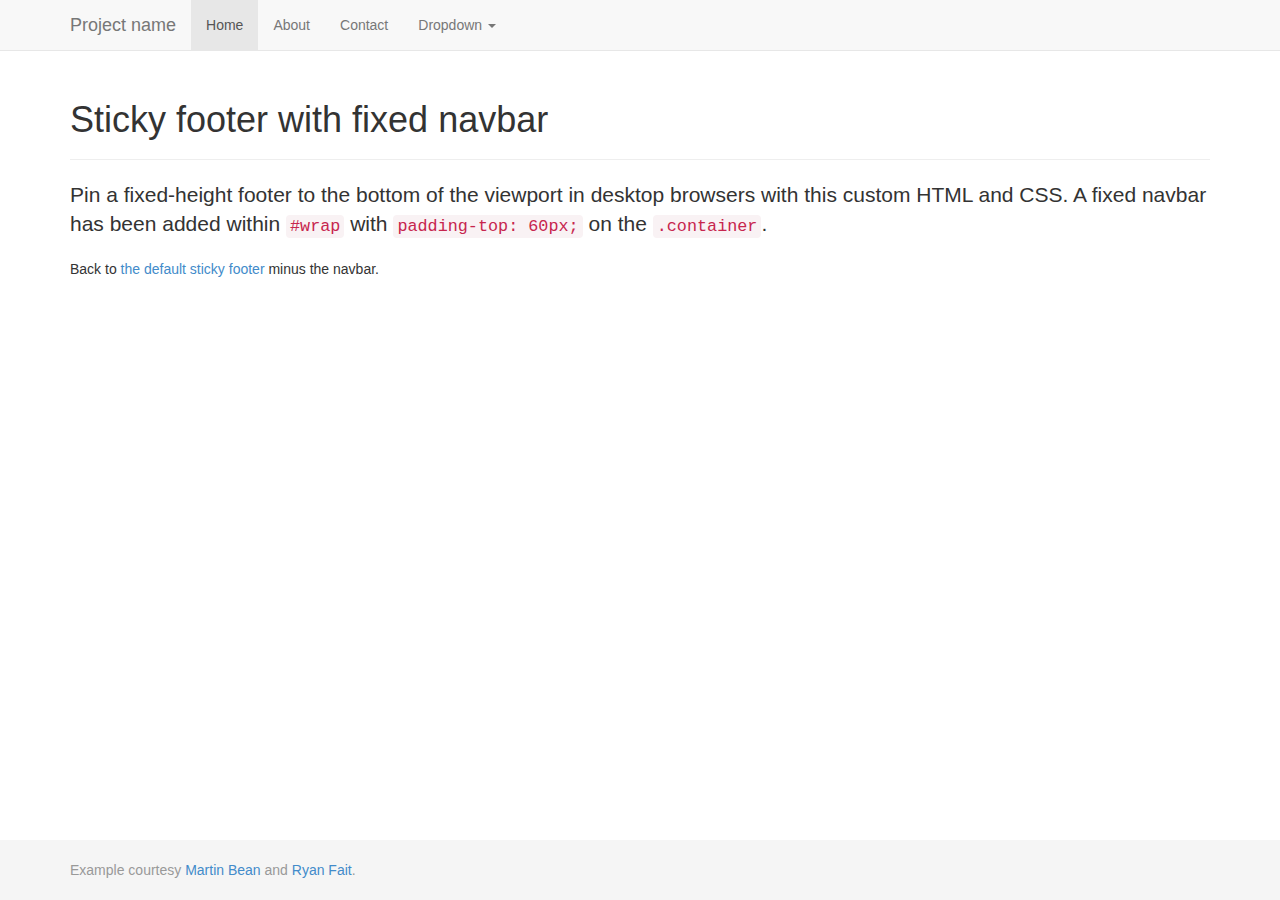
<file: examples/sticky-footer-navbar/index.html>
<!DOCTYPE html>
<html lang="en">
  <head>
    <meta charset="utf-8">
    <meta name="viewport" content="width=device-width, initial-scale=1.0">
    <meta name="description" content="">
    <meta name="author" content="">
    <link rel="shortcut icon" href="../../assets/ico/favicon.png">

    <title>Sticky Footer Navbar Template for Bootstrap</title>

    <!-- Bootstrap core CSS -->
    <link href="../../dist/css/bootstrap.css" rel="stylesheet">

    <!-- Custom styles for this template -->
    <link href="sticky-footer-navbar.css" rel="stylesheet">

    <!-- HTML5 shim and Respond.js IE8 support of HTML5 elements and media queries -->
    <!--[if lt IE 9]>
      <script src="../../assets/js/html5shiv.js"></script>
      <script src="../../assets/js/respond.min.js"></script>
    <![endif]-->
  </head>

  <body>

    <!-- Wrap all page content here -->
    <div id="wrap">

      <!-- Fixed navbar -->
      <div class="navbar navbar-default navbar-fixed-top">
        <div class="container">
          <div class="navbar-header">
            <button type="button" class="navbar-toggle" data-toggle="collapse" data-target=".navbar-collapse">
              <span class="icon-bar"></span>
              <span class="icon-bar"></span>
              <span class="icon-bar"></span>
            </button>
            <a class="navbar-brand" href="#">Project name</a>
          </div>
          <div class="collapse navbar-collapse">
            <ul class="nav navbar-nav">
              <li class="active"><a href="#">Home</a></li>
              <li><a href="#about">About</a></li>
              <li><a href="#contact">Contact</a></li>
              <li class="dropdown">
                <a href="#" class="dropdown-toggle" data-toggle="dropdown">Dropdown <b class="caret"></b></a>
                <ul class="dropdown-menu">
                  <li><a href="#">Action</a></li>
                  <li><a href="#">Another action</a></li>
                  <li><a href="#">Something else here</a></li>
                  <li class="divider"></li>
                  <li class="dropdown-header">Nav header</li>
                  <li><a href="#">Separated link</a></li>
                  <li><a href="#">One more separated link</a></li>
                </ul>
              </li>
            </ul>
          </div><!--/.nav-collapse -->
        </div>
      </div>

      <!-- Begin page content -->
      <div class="container">
        <div class="page-header">
          <h1>Sticky footer with fixed navbar</h1>
        </div>
        <p class="lead">Pin a fixed-height footer to the bottom of the viewport in desktop browsers with this custom HTML and CSS. A fixed navbar has been added within <code>#wrap</code> with <code>padding-top: 60px;</code> on the <code>.container</code>.</p>
        <p>Back to <a href="../sticky-footer">the default sticky footer</a> minus the navbar.</p>
      </div>
    </div>

    <div id="footer">
      <div class="container">
        <p class="text-muted credit">Example courtesy <a href="http://martinbean.co.uk">Martin Bean</a> and <a href="http://ryanfait.com/sticky-footer/">Ryan Fait</a>.</p>
      </div>
    </div>


    <!-- Bootstrap core JavaScript
    ================================================== -->
    <!-- Placed at the end of the document so the pages load faster -->
    <script src="../../assets/js/jquery.js"></script>
    <script src="../../dist/js/bootstrap.min.js"></script>
  </body>
</html>
</file>
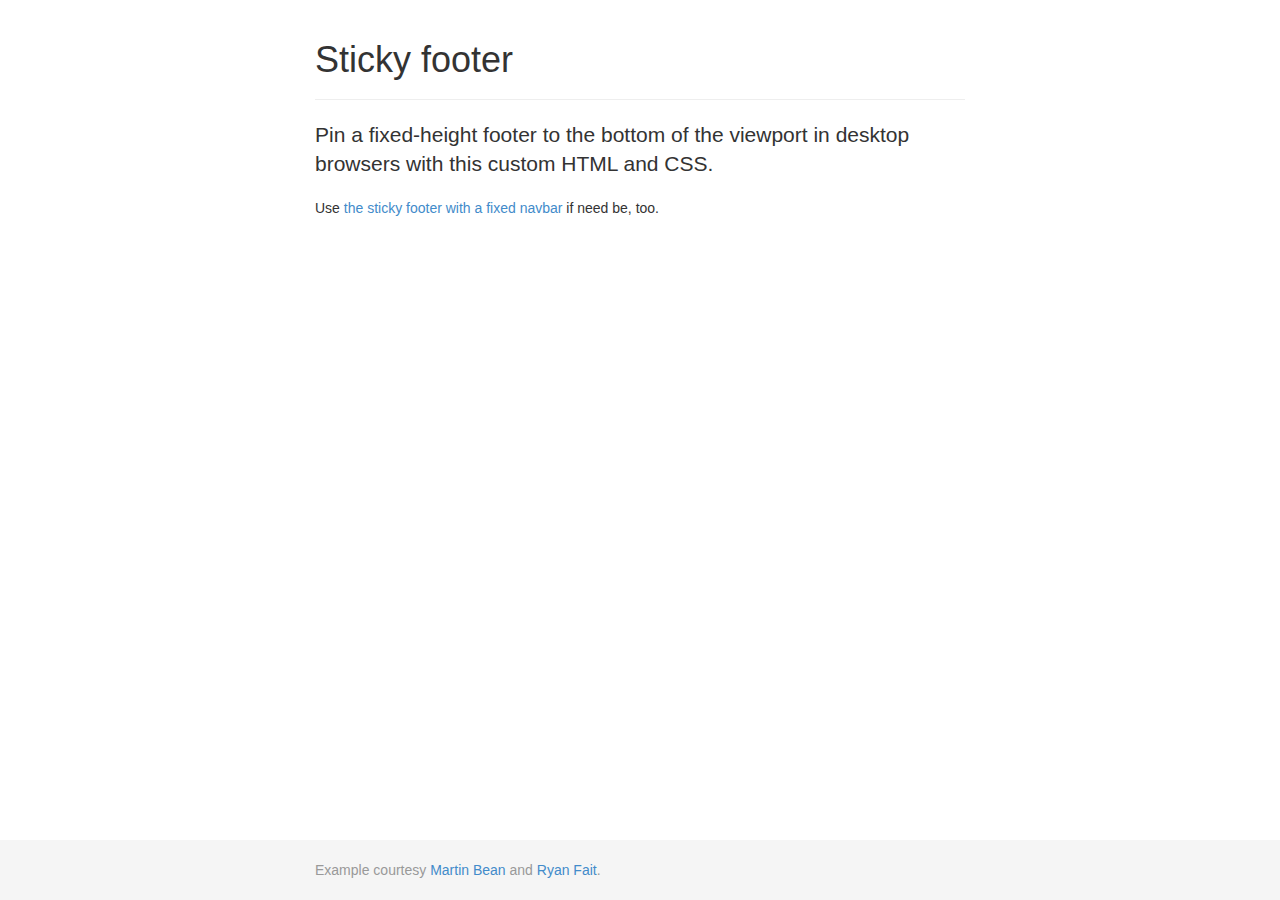
<file: examples/sticky-footer/index.html>
<!DOCTYPE html>
<html lang="en">
  <head>
    <meta charset="utf-8">
    <meta name="viewport" content="width=device-width, initial-scale=1.0">
    <meta name="description" content="">
    <meta name="author" content="">
    <link rel="shortcut icon" href="../../assets/ico/favicon.png">

    <title>Sticky Footer Template for Bootstrap</title>

    <!-- Bootstrap core CSS -->
    <link href="../../dist/css/bootstrap.css" rel="stylesheet">

    <!-- Custom styles for this template -->
    <link href="sticky-footer.css" rel="stylesheet">

    <!-- HTML5 shim and Respond.js IE8 support of HTML5 elements and media queries -->
    <!--[if lt IE 9]>
      <script src="../../assets/js/html5shiv.js"></script>
      <script src="../../assets/js/respond.min.js"></script>
    <![endif]-->
  </head>

  <body>

    <!-- Wrap all page content here -->
    <div id="wrap">

      <!-- Begin page content -->
      <div class="container">
        <div class="page-header">
          <h1>Sticky footer</h1>
        </div>
        <p class="lead">Pin a fixed-height footer to the bottom of the viewport in desktop browsers with this custom HTML and CSS.</p>
        <p>Use <a href="../sticky-footer-navbar">the sticky footer with a fixed navbar</a> if need be, too.</p>
      </div>
    </div>

    <div id="footer">
      <div class="container">
        <p class="text-muted credit">Example courtesy <a href="http://martinbean.co.uk">Martin Bean</a> and <a href="http://ryanfait.com/sticky-footer/">Ryan Fait</a>.</p>
      </div>
    </div>


    <!-- Bootstrap core JavaScript
    ================================================== -->
    <!-- Placed at the end of the document so the pages load faster -->
  </body>
</html>
</file>
<file: examples/grid/grid.css>
.container {
  padding-left: 15px;
  padding-right: 15px;
}

h4 {
  margin-top: 25px;
}
.row {
  margin-bottom: 20px;
}
.row .row {
  margin-top: 10px;
  margin-bottom: 0;
}
[class*="col-"] {
  padding-top: 15px;
  padding-bottom: 15px;
  background-color: #eee;
  border: 1px solid #ddd;
  background-color: rgba(86,61,124,.15);
  border: 1px solid rgba(86,61,124,.2);
}

hr {
  margin-top: 40px;
  margin-bottom: 40px;
}
</file>
<file: examples/jumbotron-narrow/jumbotron-narrow.css>
/* Space out content a bit */
body {
  padding-top: 20px;
  padding-bottom: 20px;
}

/* Everything but the jumbotron gets side spacing for mobile first views */
.header,
.marketing,
.footer {
  padding-left: 15px;
  padding-right: 15px;
}

/* Custom page header */
.header {
  border-bottom: 1px solid #e5e5e5;
}
/* Make the masthead heading the same height as the navigation */
.header h3 {
  margin-top: 0;
  margin-bottom: 0;
  line-height: 40px;
  padding-bottom: 19px;
}

/* Custom page footer */
.footer {
  padding-top: 19px;
  color: #777;
  border-top: 1px solid #e5e5e5;
}

/* Customize container */
@media (min-width: 768px) {
  .container {
    max-width: 730px;
  }
}
.container-narrow > hr {
  margin: 30px 0;
}

/* Main marketing message and sign up button */
.jumbotron {
  text-align: center;
  border-bottom: 1px solid #e5e5e5;
}
.jumbotron .btn {
  font-size: 21px;
  padding: 14px 24px;
}

/* Supporting marketing content */
.marketing {
  margin: 40px 0;
}
.marketing p + h4 {
  margin-top: 28px;
}

/* Responsive: Portrait tablets and up */
@media screen and (min-width: 768px) {
  /* Remove the padding we set earlier */
  .header,
  .marketing,
  .footer {
    padding-left: 0;
    padding-right: 0;
  }
  /* Space out the masthead */
  .header {
    margin-bottom: 30px;
  }
  /* Remove the bottom border on the jumbotron for visual effect */
  .jumbotron {
    border-bottom: 0;
  }
}
</file>
<file: examples/jumbotron/jumbotron.css>
/* Move down content because we have a fixed navbar that is 50px tall */
body {
  padding-top: 50px;
  padding-bottom: 20px;
}
</file>
<file: examples/justified-nav/justified-nav.css>
body {
  padding-top: 20px;
}

.footer {
  border-top: 1px solid #eee;
  margin-top: 40px;
  padding-top: 40px;
  padding-bottom: 40px;
}

/* Main marketing message and sign up button */
.jumbotron {
  text-align: center;
  background-color: transparent;
}
.jumbotron .btn {
  font-size: 21px;
  padding: 14px 24px;
}

/* Customize the nav-justified links to be fill the entire space of the .navbar */

.nav-justified {
  background-color: #eee;
  border-radius: 5px;
  border: 1px solid #ccc;
}
.nav-justified > li > a {
  padding-top: 15px;
  padding-bottom: 15px;
  color: #777;
  font-weight: bold;
  text-align: center;
  border-bottom: 1px solid #d5d5d5;
  background-color: #e5e5e5; /* Old browsers */
  background-repeat: repeat-x; /* Repeat the gradient */
  background-image: -moz-linear-gradient(top, #f5f5f5 0%, #e5e5e5 100%); /* FF3.6+ */
  background-image: -webkit-gradient(linear, left top, left bottom, color-stop(0%,#f5f5f5), color-stop(100%,#e5e5e5)); /* Chrome,Safari4+ */
  background-image: -webkit-linear-gradient(top, #f5f5f5 0%,#e5e5e5 100%); /* Chrome 10+,Safari 5.1+ */
  background-image: -ms-linear-gradient(top, #f5f5f5 0%,#e5e5e5 100%); /* IE10+ */
  background-image: -o-linear-gradient(top, #f5f5f5 0%,#e5e5e5 100%); /* Opera 11.10+ */
  filter: progid:DXImageTransform.Microsoft.gradient( startColorstr='#f5f5f5', endColorstr='#e5e5e5',GradientType=0 ); /* IE6-9 */
  background-image: linear-gradient(top, #f5f5f5 0%,#e5e5e5 100%); /* W3C */
}
.nav-justified > .active > a,
.nav-justified > .active > a:hover,
.nav-justified > .active > a:focus {
  background-color: #ddd;
  background-image: none;
  box-shadow: inset 0 3px 7px rgba(0,0,0,.15);
}
.nav-justified > li:first-child > a {
  border-radius: 5px 5px 0 0;
}
.nav-justified > li:last-child > a {
  border-bottom: 0;
  border-radius: 0 0 5px 5px;
}

@media (min-width: 768px) {
  .nav-justified {
    max-height: 52px;
  }
  .nav-justified > li > a {
    border-left: 1px solid #fff;
    border-right: 1px solid #d5d5d5;
  }
  .nav-justified > li:first-child > a {
    border-left: 0;
    border-radius: 5px 0 0 5px;
  }
  .nav-justified > li:last-child > a {
    border-radius: 0 5px 5px 0;
    border-right: 0;
  }
}

/* Responsive: Portrait tablets and up */
@media screen and (min-width: 768px) {
  /* Remove the padding we set earlier */
  .masthead,
  .marketing,
  .footer {
    padding-left: 0;
    padding-right: 0;
  }
}
</file>
<file: examples/navbar-fixed-top/navbar-fixed-top.css>
body {
  min-height: 2000px;
  padding-top: 70px;
}
</file>
<file: examples/navbar-static-top/navbar-static-top.css>
body {
  min-height: 2000px;
}

.navbar-static-top {
  margin-bottom: 19px;
}
</file>
<file: examples/navbar/navbar.css>
body {
padding: 30px;
}

.navbar {
margin-bottom: 30px;
}
</file>
<file: examples/non-responsive/non-responsive.css>
/* Template-specific stuff
 *
 * Customizations just for the template—these are not necessary for anything
 * with disabling the responsiveness.
 */

/* Account for fixed navbar */
body {
  padding-top: 70px;
  padding-bottom: 30px;
}

/* Finesse the page header spacing */
.page-header {
  margin-bottom: 30px;
}
.page-header .lead {
  margin-bottom: 10px;
}


/* Non-responsive overrides
 *
 * Utilitze the following CSS to disable the responsive-ness of the container,
 * grid system, and navbar.
 */

/* Reset the container */
.container {
  max-width: none !important;
  width: 970px;
}

/* Demonstrate the grids */
.col-xs-4 {
  padding-top: 15px;
  padding-bottom: 15px;
  background-color: #eee;
  border: 1px solid #ddd;
  background-color: rgba(86,61,124,.15);
  border: 1px solid rgba(86,61,124,.2);
}

.container .navbar-header,
.container .navbar-collapse {
  margin-right: 0;
  margin-left: 0;
}

/* Always float the navbar header */
.navbar-header {
  float: left;
}

/* Undo the collapsing navbar */
.navbar-collapse {
  display: block !important;
  height: auto !important;
  padding-bottom: 0;
  overflow: visible !important;
}

.navbar-toggle {
  display: none;
}

.navbar-brand {
  margin-left: -15px;
}

/* Always apply the floated nav */
.navbar-nav {
  float: left;
  margin: 0;
}
.navbar-nav > li {
  float: left;
}
.navbar-nav > li > a {
  padding: 15px;
}

/* Redeclare since we override the float above */
.navbar-nav.navbar-right {
  float: right;
}

/* Undo custom dropdowns */
.navbar .open .dropdown-menu {
  position: absolute;
  float: left;
  background-color: #fff;
  border: 1px solid #cccccc;
  border: 1px solid rgba(0, 0, 0, 0.15);
  border-width: 0 1px 1px;
  border-radius: 0 0 4px 4px;
  -webkit-box-shadow: 0 6px 12px rgba(0, 0, 0, 0.175);
          box-shadow: 0 6px 12px rgba(0, 0, 0, 0.175);
}
.navbar .open .dropdown-menu > li > a {
  color: #333;
}
.navbar .open .dropdown-menu > li > a:hover,
.navbar .open .dropdown-menu > li > a:focus,
.navbar .open .dropdown-menu > .active > a,
.navbar .open .dropdown-menu > .active > a:hover,
.navbar .open .dropdown-menu > .active > a:focus {
  color: #fff !important;
  background-color: #428bca !important;
}
.navbar .open .dropdown-menu > .disabled > a,
.navbar .open .dropdown-menu > .disabled > a:hover,
.navbar .open .dropdown-menu > .disabled > a:focus {
  color: #999 !important;
  background-color: transparent !important;
}
</file>
<file: examples/offcanvas/offcanvas.css>
/*
 * Style twaks
 * --------------------------------------------------
 */
body {
  padding-top: 70px;
}
footer {
  padding-left: 15px;
  padding-right: 15px;
}

/*
 * Off Canvas
 * --------------------------------------------------
 */
@media screen and (max-width: 768px) {
  .row-offcanvas {
    position: relative;
    -webkit-transition: all 0.25s ease-out;
    -moz-transition: all 0.25s ease-out;
    transition: all 0.25s ease-out;
  }

  .row-offcanvas-right
  .sidebar-offcanvas {
    right: -50%; /* 6 columns */
  }

  .row-offcanvas-left
  .sidebar-offcanvas {
    left: -50%; /* 6 columns */
  }

  .row-offcanvas-right.active {
    right: 50%; /* 6 columns */
  }

  .row-offcanvas-left.active {
    left: 50%; /* 6 columns */
  }

  .sidebar-offcanvas {
    position: absolute;
    top: 0;
    width: 50%; /* 6 columns */
  }
}
</file>
<file: examples/signin/signin.css>
body {
  padding-top: 40px;
  padding-bottom: 40px;
  background-color: #eee;
}

.form-signin {
  max-width: 330px;
  padding: 15px;
  margin: 0 auto;
}
.form-signin .form-signin-heading,
.form-signin .checkbox {
  margin-bottom: 10px;
}
.form-signin .checkbox {
  font-weight: normal;
}
.form-signin .form-control {
  position: relative;
  font-size: 16px;
  height: auto;
  padding: 10px;
  -webkit-box-sizing: border-box;
     -moz-box-sizing: border-box;
          box-sizing: border-box;
}
.form-signin .form-control:focus {
  z-index: 2;
}
.form-signin input[type="text"] {
  margin-bottom: -1px;
  border-bottom-left-radius: 0;
  border-bottom-right-radius: 0;
}
.form-signin input[type="password"] {
  margin-bottom: 10px;
  border-top-left-radius: 0;
  border-top-right-radius: 0;
}
</file>
<file: examples/starter-template/starter-template.css>
body {
  padding-top: 50px;
}
.starter-template {
  padding: 40px 15px;
  text-align: center;
}
</file>
<file: examples/sticky-footer-navbar/sticky-footer-navbar.css>
/* Sticky footer styles
-------------------------------------------------- */

html,
body {
  height: 100%;
  /* The html and body elements cannot have any padding or margin. */
}

/* Wrapper for page content to push down footer */
#wrap {
  min-height: 100%;
  height: auto !important;
  height: 100%;
  /* Negative indent footer by its height */
  margin: 0 auto -60px;
  /* Pad bottom by footer height */
  padding: 0 0 60px;
}

/* Set the fixed height of the footer here */
#footer {
  height: 60px;
  background-color: #f5f5f5;
}


/* Custom page CSS
-------------------------------------------------- */
/* Not required for template or sticky footer method. */

#wrap > .container {
  padding: 60px 15px 0;
}
.container .credit {
  margin: 20px 0;
}

#footer > .container {
  padding-left: 15px;
  padding-right: 15px;
}

code {
  font-size: 80%;
}
</file>
<file: examples/sticky-footer/sticky-footer.css>
/* Sticky footer styles
-------------------------------------------------- */

html,
body {
  height: 100%;
  /* The html and body elements cannot have any padding or margin. */
}

/* Wrapper for page content to push down footer */
#wrap {
  min-height: 100%;
  height: auto !important;
  height: 100%;
  /* Negative indent footer by its height */
  margin: 0 auto -60px;
  /* Pad bottom by footer height */
  padding: 0 0 60px;
}

/* Set the fixed height of the footer here */
#footer {
  height: 60px;
  background-color: #f5f5f5;
}


/* Custom page CSS
-------------------------------------------------- */
/* Not required for template or sticky footer method. */

.container {
  width: auto;
  max-width: 680px;
  padding: 0 15px;
}
.container .credit {
  margin: 20px 0;
}
</file>
<file: css/application.css>
/*foundation overrides*/
@import url(http://fonts.googleapis.com/css?family=Open+Sans:300italic,400italic,600italic,700italic,800italic,400,300,600,700,800);

p{
    font-weight: 300 !important;
    font-family: "Open Sans", sans-serif !important;
}
li{
    font-weight: 300 !important;
    font-family: "Open Sans", sans-serif !important;
}
div{
    font-weight: 300 !important;
    font-family: "Open Sans", sans-serif !important;
}
h1{
    /*font-weight: 200 !important;*/
    font-family: "Open Sans", sans-serif !important;
}
.hard{
    font-weight: 500;
}
/*navbar styling*/
.top-bar{
    background: #ffffff;
}
.top-bar .expanded{
    background: #ffffff;
}
.top-bar .toggle-topbar.menu-icon a span::after{
    box-shadow:0 0 0 1px #000, 0 7px 0 1px #000, 0 14px 0 1px #000;
}
.top-bar.expanded .toggle-topbar a{
    color: #000000 !important;
}
.title-area{
    background: transparent !important;
}
.contain-to-grid{
    background: #ffffff;
    min-height: 55px;
    -webkit-box-shadow: 0px 1px 5px 0px rgba(0,0,0,0.75);
    -moz-box-shadow: 0px 1px 5px 0px rgba(0,0,0,0.75);
    box-shadow: 0px 1px 5px 0px rgba(0,0,0,0.75);
}
.name h1 a{
    color:#000000 !important;
    font-weight: 200 !important;
    margin-top:5px;
}
.top-bar-section ul li{
    background: white;
}
.top-bar-section ul li a{
    background: transparent !important;
    color:black !important;
    border:5px solid white;
}
.top-bar-section ul .active a{
     border-bottom:5px solid #008CBA !important;
 }
.top-bar-section ul li a:hover{
    border-bottom:5px solid #777;
}
@media only screen
    and (max-width: 480px) {
    .name h1 a {
        font-size: 1.2em;
    }
}
@media only screen and (min-width: 481px)
    {
    .name h1 a {
        font-size: 1.8em;
    }
}



/*home*/
.heropanel{
    position: absolute;
    margin: 0;
    padding: 30px;
    top: 50%;
    left: 50%;
    -webkit-transform: translate3d(-50%,-50%,0);
    transform: translate3d(-50%,-50%,0);
    /*background-color:rgba(0,0,0,0.05) !important;*/
    border:1px solid #d8d8d8 !important;
}
.heropanel p{
    font-size: 1.2em;
    color:#333333 !important;
}
.heropanel h1{
    font-size:4em;
    color:#373737 !important;
}
.profilepic{
    background-size: cover;
    display: block;
    /*left: 0;*/
    position: relative;
    /*right: 0;*/
    z-index: 1;
    background-image: url('profilepic.png');
    background-position: center ;
}

/*resume*/
.text-overlayer{
    background-color:transparent !important;
    z-index: 2;
    position: absolute;
    left:50%;
}
.subheading-text{
    position:relative;
    left:-50%;
    margin-top:-65px;
    font-weight: 300;
    color:white !important;
    text-shadow: 0px 0px 5px rgba(20, 20, 20, 1);
    font-size: 2em;
    min-width: 350px;
}
.background-image {
    background-size: cover;
    display: block;
    filter: blur(2px);
    -webkit-filter: blur(2px);
    height: 100px;
    /*left: 0;*/
    position: relative;
    /*right: 0;*/
    z-index: 1;
    overflow: hidden;
}
.background-image.img-skills{
    background-image: linear-gradient( rgba(0, 0, 0, 0.2), rgba(0, 0, 0, 0.2) ),url('resumebg/skills.png');
}
.background-image.img-work{
    background-image: url('resumebg/work.png');
}
.background-image.img-school{
    background-image: linear-gradient( rgba(0, 0, 0, 0.2), rgba(0, 0, 0, 0.2) ), url('resumebg/school.png');
}
.background-image.img-other{
    background-image: url('resumebg/other.png');
}
.background-image.img-interests{
    background-image: url('resumebg/interests.png');
}
.panel{
    background:transparent;
    border:none;
}

/*contact*/
.contacttext{
    font-size:1.5em;
}
.contactpanel{
    position: absolute;
    margin: 0;
    padding: 30px;
    top: 50%;
    left: 50%;
    -webkit-transform: translate3d(-50%,-50%,0);
    transform: translate3d(-50%,-50%,0);
}
</file>
